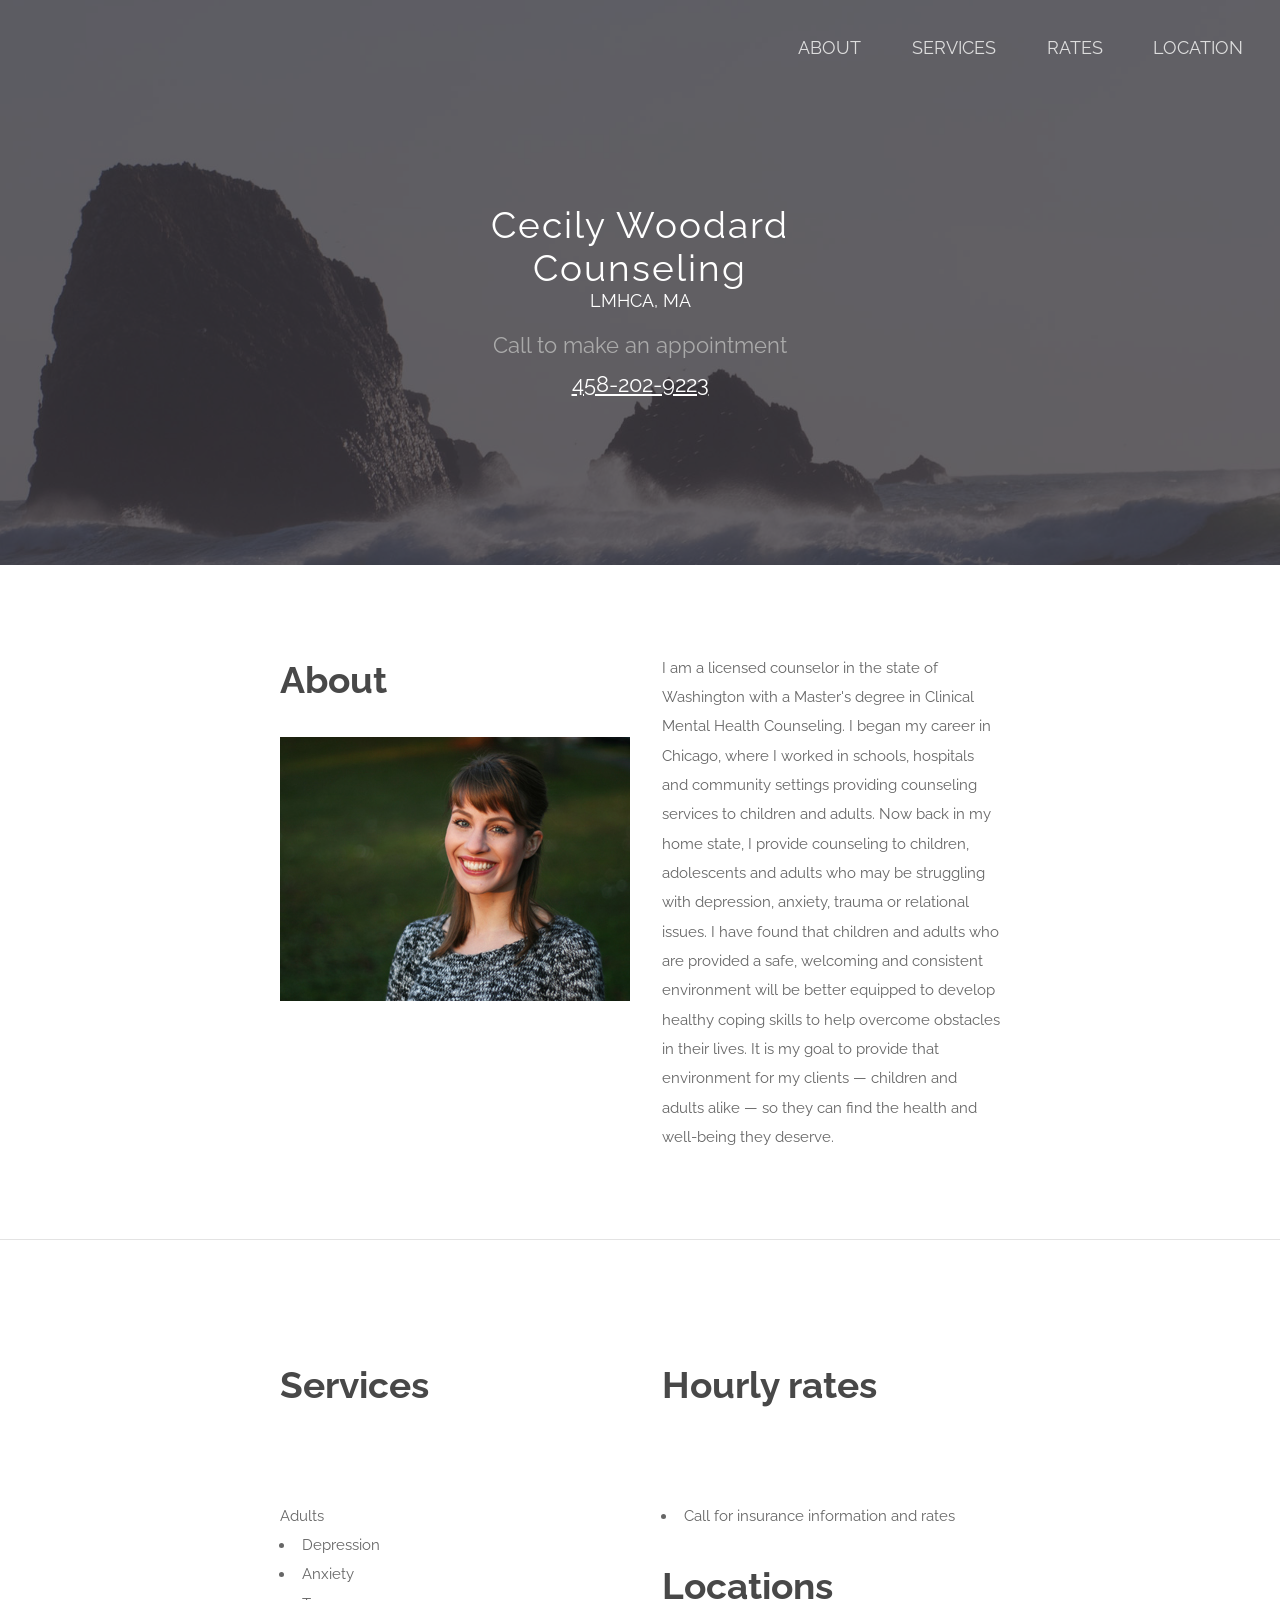
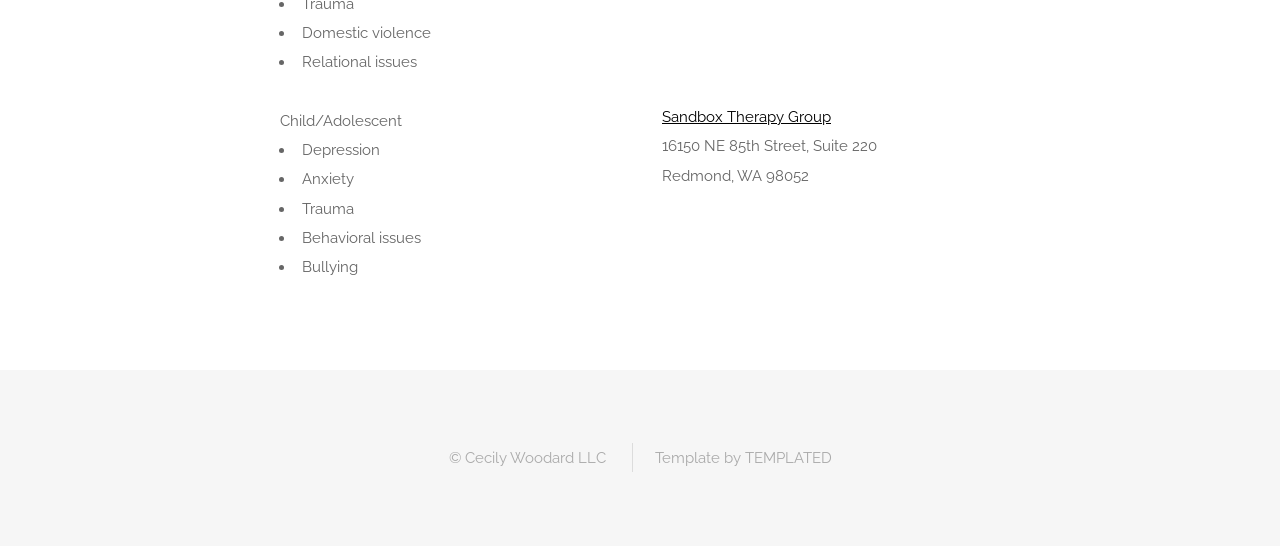
<file: index.html>
<!DOCTYPE HTML>
<!--
	Spatial by TEMPLATED
	templated.co @templatedco
	Released for free under the Creative Commons Attribution 3.0 license (templated.co/license)
-->
<html>
	<head>
		<title>Cecily Woodard Counseling</title>
		<meta name="viewport" content="width=device-width, initial-scale=1" />
		<meta http-equiv="content-type" content="text/html; charset=utf-8" />
		<meta name="description" content="" />
		<meta name="keywords" content="" />
		<!--[if lte IE 8]><script src="js/html5shiv.js"></script><![endif]-->
		<script src="js/jquery.min.js"></script>
		<script src="js/skel.min.js"></script>
		<script src="js/skel-layers.min.js"></script>
		<script src="js/init.js"></script>
		<script>
  (function(i,s,o,g,r,a,m){i['GoogleAnalyticsObject']=r;i[r]=i[r]||function(){
  (i[r].q=i[r].q||[]).push(arguments)},i[r].l=1*new Date();a=s.createElement(o),
  m=s.getElementsByTagName(o)[0];a.async=1;a.src=g;m.parentNode.insertBefore(a,m)
  })(window,document,'script','//www.google-analytics.com/analytics.js','ga');

  ga('create', 'UA-72226420-1', 'auto');
  ga('send', 'pageview');

		</script>
		<noscript>
			<link rel="stylesheet" href="css/skel.css" />
			<link rel="stylesheet" href="css/style.css" />
			<link rel="stylesheet" href="css/style-xlarge.css" />
		</noscript>
	</head>
	<body class="landing">

		<!-- Header -->
			<header id="header" class="alt">
				<nav id="nav">
					<ul>
						<li><a href="index.html#about">About</a></li>
						<li><a href="index.html#services">Services</a></li>
						<li><a href="index.html#rates">Rates</a></li>
						<li><a href="index.html#location">Location</a></li>
					</ul>
				</nav>
			</header>

		<!-- Banner -->
			<section id="banner">
				<h2>Cecily Woodard<br/> Counseling</h2>
				<p style="color:white; margin-top:-1.25em; margin-bottom:.5em; font-size:1.25em">LMHCA, MA</p>
				<p>Call to make an appointment<br> <a href="tel:14582029223">458-202-9223</a></p>
			</section>

			<!-- One -->
			<a name="about"></a>
				<section id="one" class="wrapper style1">
					<div class="container 75%">
						<div class="row 200%">
							<div class="6u 12u$(medium)">
								<header class="major">
									<h2>About</h2>
									<br>
									<img src="images/mug.jpg">
									<p></p>
								</header>
							</div>
							<div class="6u$ 12u$(medium)">
								<p>I am a licensed counselor in the state of Washington with a Master's degree in Clinical Mental Health Counseling. I began my career in Chicago, where I worked in schools, hospitals and community settings providing counseling services to children and adults. Now back in my home state, I provide counseling to children, adolescents and adults who may be struggling with depression, anxiety, trauma or relational issues. I have found that children and adults who are provided a safe, welcoming and consistent environment will be better equipped to develop healthy coping skills to help overcome obstacles in their lives. It is my goal to provide that environment for my clients — children and adults alike — so they can find the health and well-being they deserve.</p>
							</div>
						</div>
					</div>
				</section>
<hr>
			<!-- Two -->
			<a name="services"></a>
				<section id="one" class="wrapper style1">
					<div class="container 75%">
						<div class="row 200%">
							<div class="6u 12u$(medium)">
								<header class="major">
									<h2>Services</h2>
									</header>
									<div class="6u 12u$(medium)">
										<p>Adults</p>
											<ul style="text-align:left">
												<li>Depression</li>
												<li>Anxiety</li>
												<li>Trauma</li>
												<li>Domestic violence</li>
												<li>Relational issues</li>
										</div>
										<div class="6u 12u$(medium)">
											<p>Child/Adolescent</p>
												<ul style="text-align:left">
													<li>Depression</li>
													<li>Anxiety</li>
													<li>Trauma</li>
													<li>Behavioral issues</li>
													<li>Bullying</li>
											</div>



							</div>
<a name="rates"></a>
							<div class="6u$ 12u$(medium)">
								<header class="major">
									<h2>Hourly rates</h2>
								</header>
								<ul style="text-align:left">
									<li>Call for insurance information and rates</li>
								</ul>
<a name="location"></a>
									<header class="major">
										<h2>Locations</h2>
									</header>
									<p><a style="color:#000000" target="_blank" href="http://sandboxtherapy.com/">Sandbox Therapy Group</a></p>
									<p>16150 NE 85th Street, Suite 220</p>
									<p>Redmond, WA 98052</p>
<a name="location"></a>

						</div>
					</div>
				</section>


		<!-- Footer -->
			<footer id="footer">
				<div class="container">
					<ul class="copyright">
						<li>&copy; Cecily Woodard LLC</li>
						<li>Template by TEMPLATED</li>
					</ul>
				</div>
			</footer>

	</body>
</html>
</file>
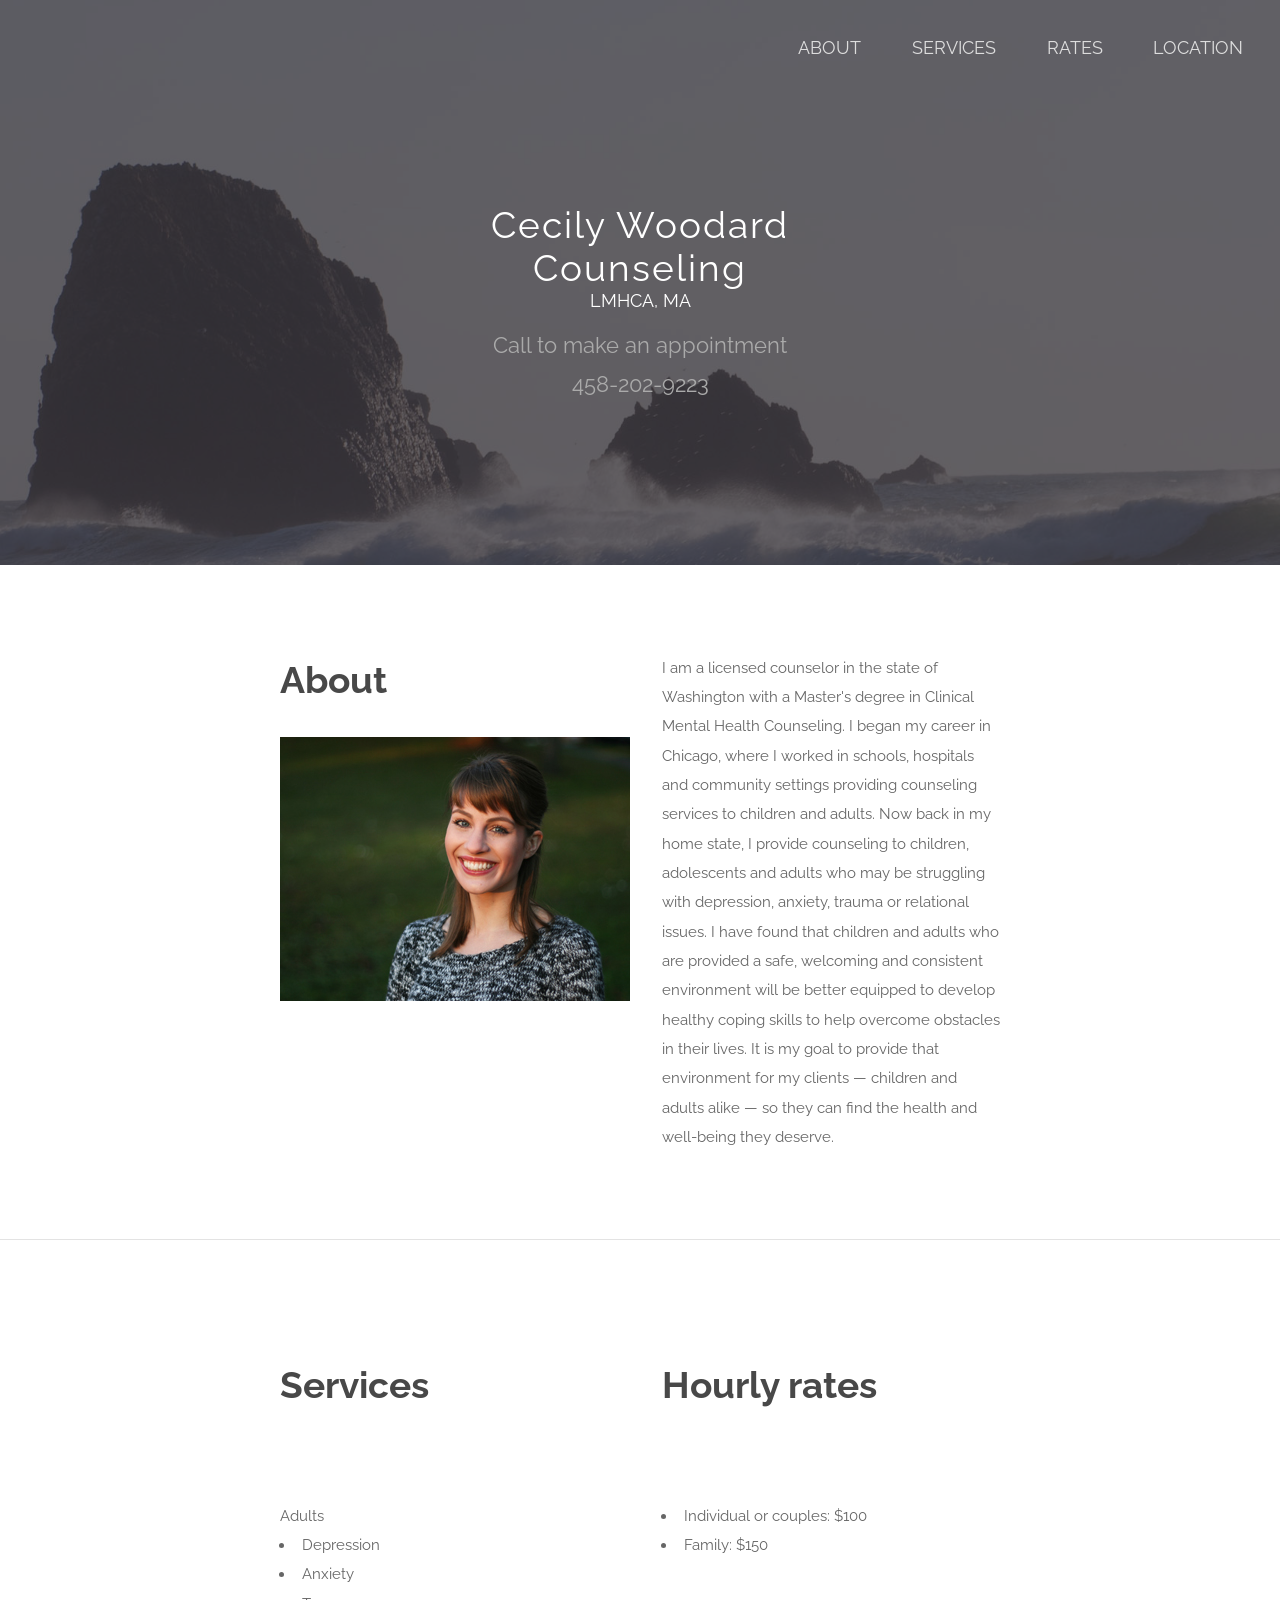
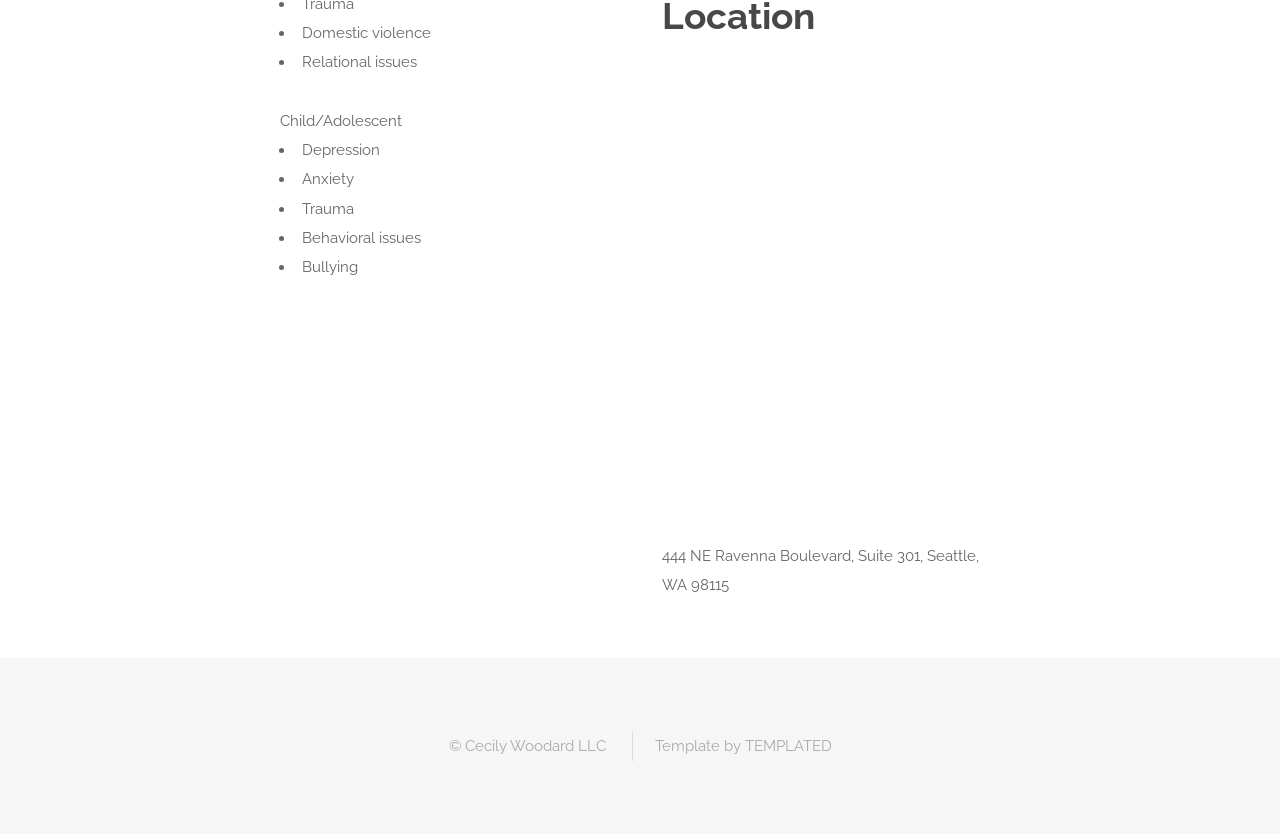
<file: templated-spatial/index.html>
<!DOCTYPE HTML>
<!--
	Spatial by TEMPLATED
	templated.co @templatedco
	Released for free under the Creative Commons Attribution 3.0 license (templated.co/license)
-->
<html>
	<head>
		<title>Cecily Woodard Counseling</title>
		<meta name="viewport" content="width=device-width, initial-scale=1" />
		<meta http-equiv="content-type" content="text/html; charset=utf-8" />
		<meta name="description" content="" />
		<meta name="keywords" content="" />
		<!--[if lte IE 8]><script src="js/html5shiv.js"></script><![endif]-->
		<script src="js/jquery.min.js"></script>
		<script src="js/skel.min.js"></script>
		<script src="js/skel-layers.min.js"></script>
		<script src="js/init.js"></script>
		<noscript>
			<link rel="stylesheet" href="css/skel.css" />
			<link rel="stylesheet" href="css/style.css" />
			<link rel="stylesheet" href="css/style-xlarge.css" />
		</noscript>
	</head>
	<body class="landing">

		<!-- Header -->
			<header id="header" class="alt">
				<nav id="nav">
					<ul>
						<li><a href="index.html#about">About</a></li>
						<li><a href="index.html#services">Services</a></li>
						<li><a href="index.html#rates">Rates</a></li>
						<li><a href="index.html#location">Location</a></li>
					</ul>
				</nav>
			</header>

		<!-- Banner -->
			<section id="banner">
				<h2>Cecily Woodard<br/> Counseling</h2>
				<p style="color:white; margin-top:-1.25em; margin-bottom:.5em; font-size:1.25em">LMHCA, MA</p>
				<p>Call to make an appointment<br> 458-202-9223</p>
			</section>

			<!-- One -->
			<a name="about"></a>
				<section id="one" class="wrapper style1">
					<div class="container 75%">
						<div class="row 200%">
							<div class="6u 12u$(medium)">
								<header class="major">
									<h2>About</h2>
									<br>
									<img src="images/mug.jpg">
									<p></p>
								</header>
							</div>
							<div class="6u$ 12u$(medium)">
								<p>I am a licensed counselor in the state of Washington with a Master's degree in Clinical Mental Health Counseling. I began my career in Chicago, where I worked in schools, hospitals and community settings providing counseling services to children and adults. Now back in my home state, I provide counseling to children, adolescents and adults who may be struggling with depression, anxiety, trauma or relational issues. I have found that children and adults who are provided a safe, welcoming and consistent environment will be better equipped to develop healthy coping skills to help overcome obstacles in their lives. It is my goal to provide that environment for my clients — children and adults alike — so they can find the health and well-being they deserve.</p>
							</div>
						</div>
					</div>
				</section>
<hr>
			<!-- Two -->
			<a name="services"></a>
				<section id="one" class="wrapper style1">
					<div class="container 75%">
						<div class="row 200%">
							<div class="6u 12u$(medium)">
								<header class="major">
									<h2>Services</h2>
									</header>
									<div class="6u 12u$(medium)">
										<p>Adults</p>
											<ul style="text-align:left">
												<li>Depression</li>
												<li>Anxiety</li>
												<li>Trauma</li>
												<li>Domestic violence</li>
												<li>Relational issues</li>
										</div>
										<div class="6u 12u$(medium)">
											<p>Child/Adolescent</p>
												<ul style="text-align:left">
													<li>Depression</li>
													<li>Anxiety</li>
													<li>Trauma</li>
													<li>Behavioral issues</li>
													<li>Bullying</li>
											</div>



							</div>
<a name="rates"></a>
							<div class="6u$ 12u$(medium)">
								<header class="major">
									<h2>Hourly rates</h2>
								</header>
								<ul style="text-align:left">
									<li>Individual or couples: $100</li>
									<li>Family: $150</li>
								</ul>
<a name="location"></a>
									<header class="major">
										<h2>Location</h2>
									</header>
									<iframe width="300" height="400" frameborder="0" style="border:0" src="https://www.google.com/maps/embed/v1/place?q=444%20NE%20Ravenna%20Boulevard%2C%20Suite%20301%2C%20Seattle%2C%20WA%2098115&key=AIzaSyA82svQ4vN5uufbw5fM1rY37K997gWgdsQ" allowfullscreen></iframe>
									<p>444 NE Ravenna Boulevard, Suite 301, Seattle, WA 98115</p>

						</div>
					</div>
				</section>


		<!-- Footer -->
			<footer id="footer">
				<div class="container">
					<ul class="copyright">
						<li>&copy; Cecily Woodard LLC</li>
						<li>Template by TEMPLATED</li>
					</ul>
				</div>
			</footer>

	</body>
</html>
</file>
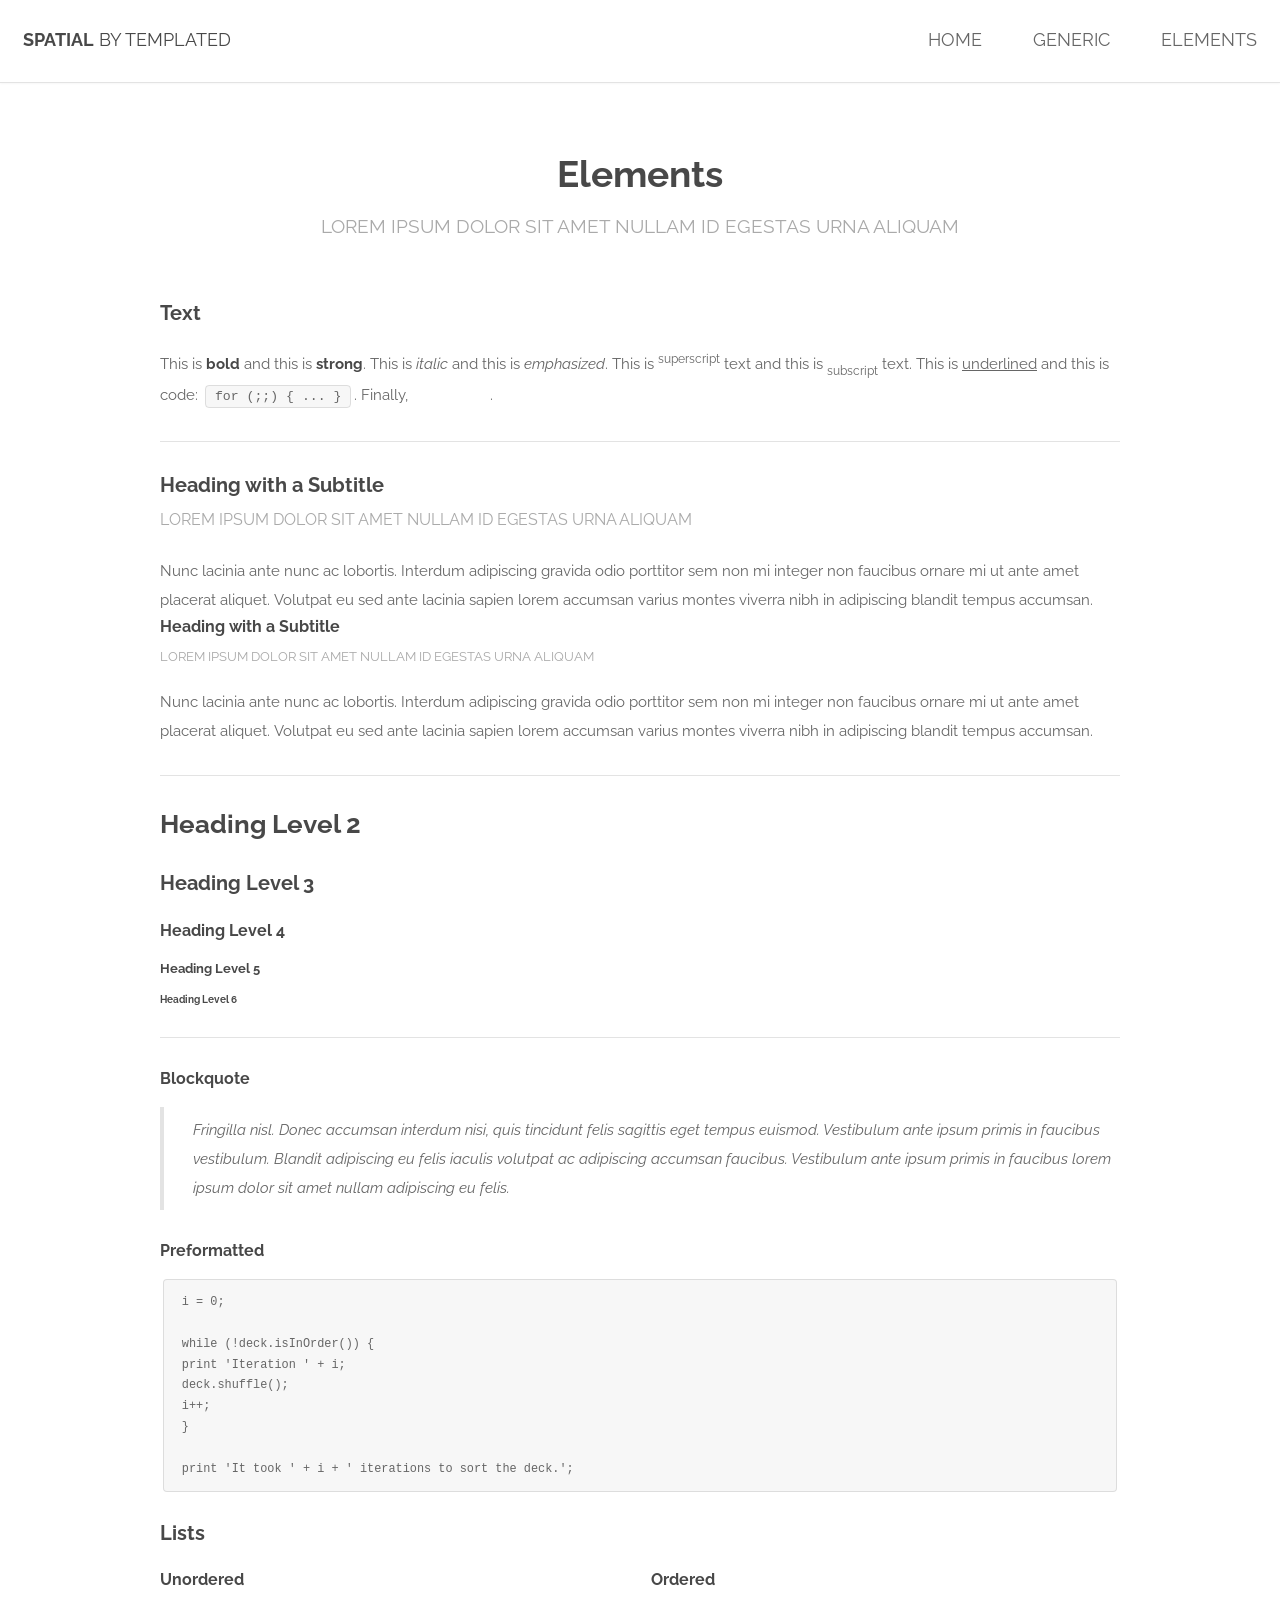
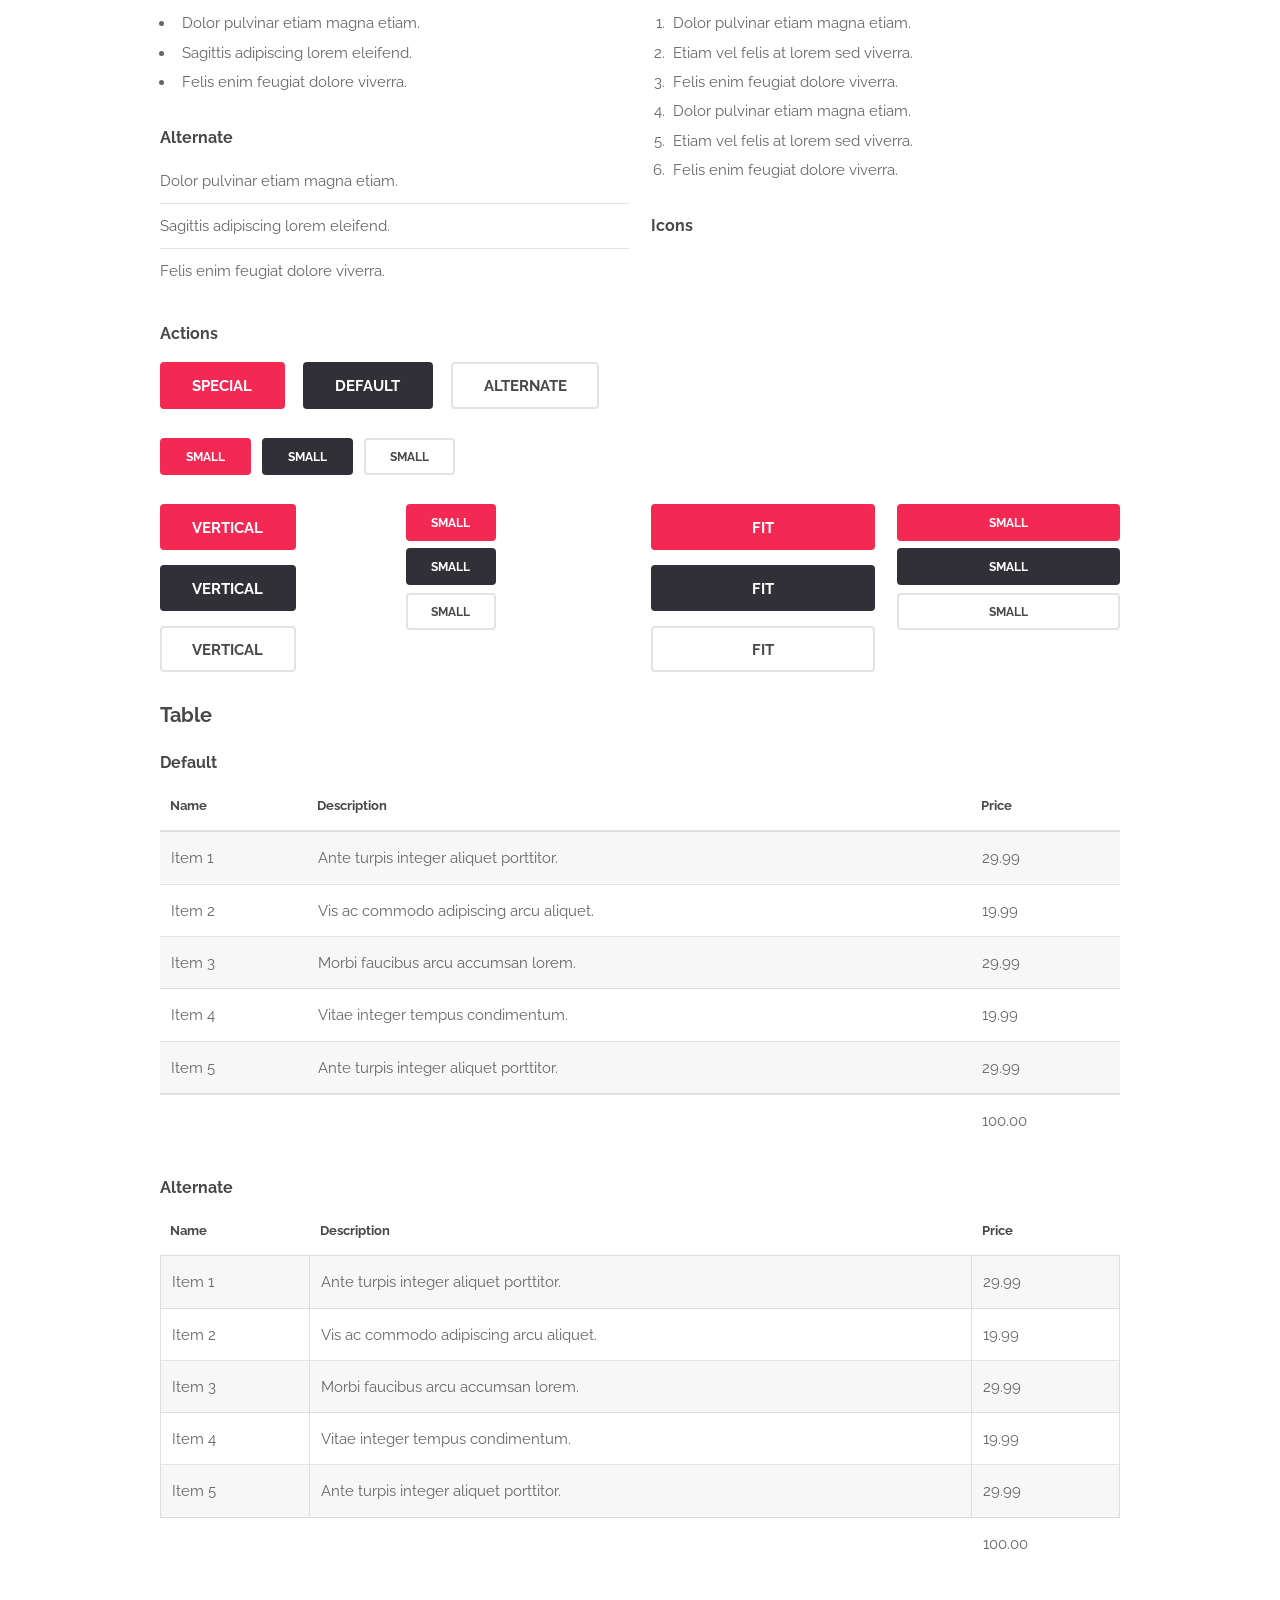
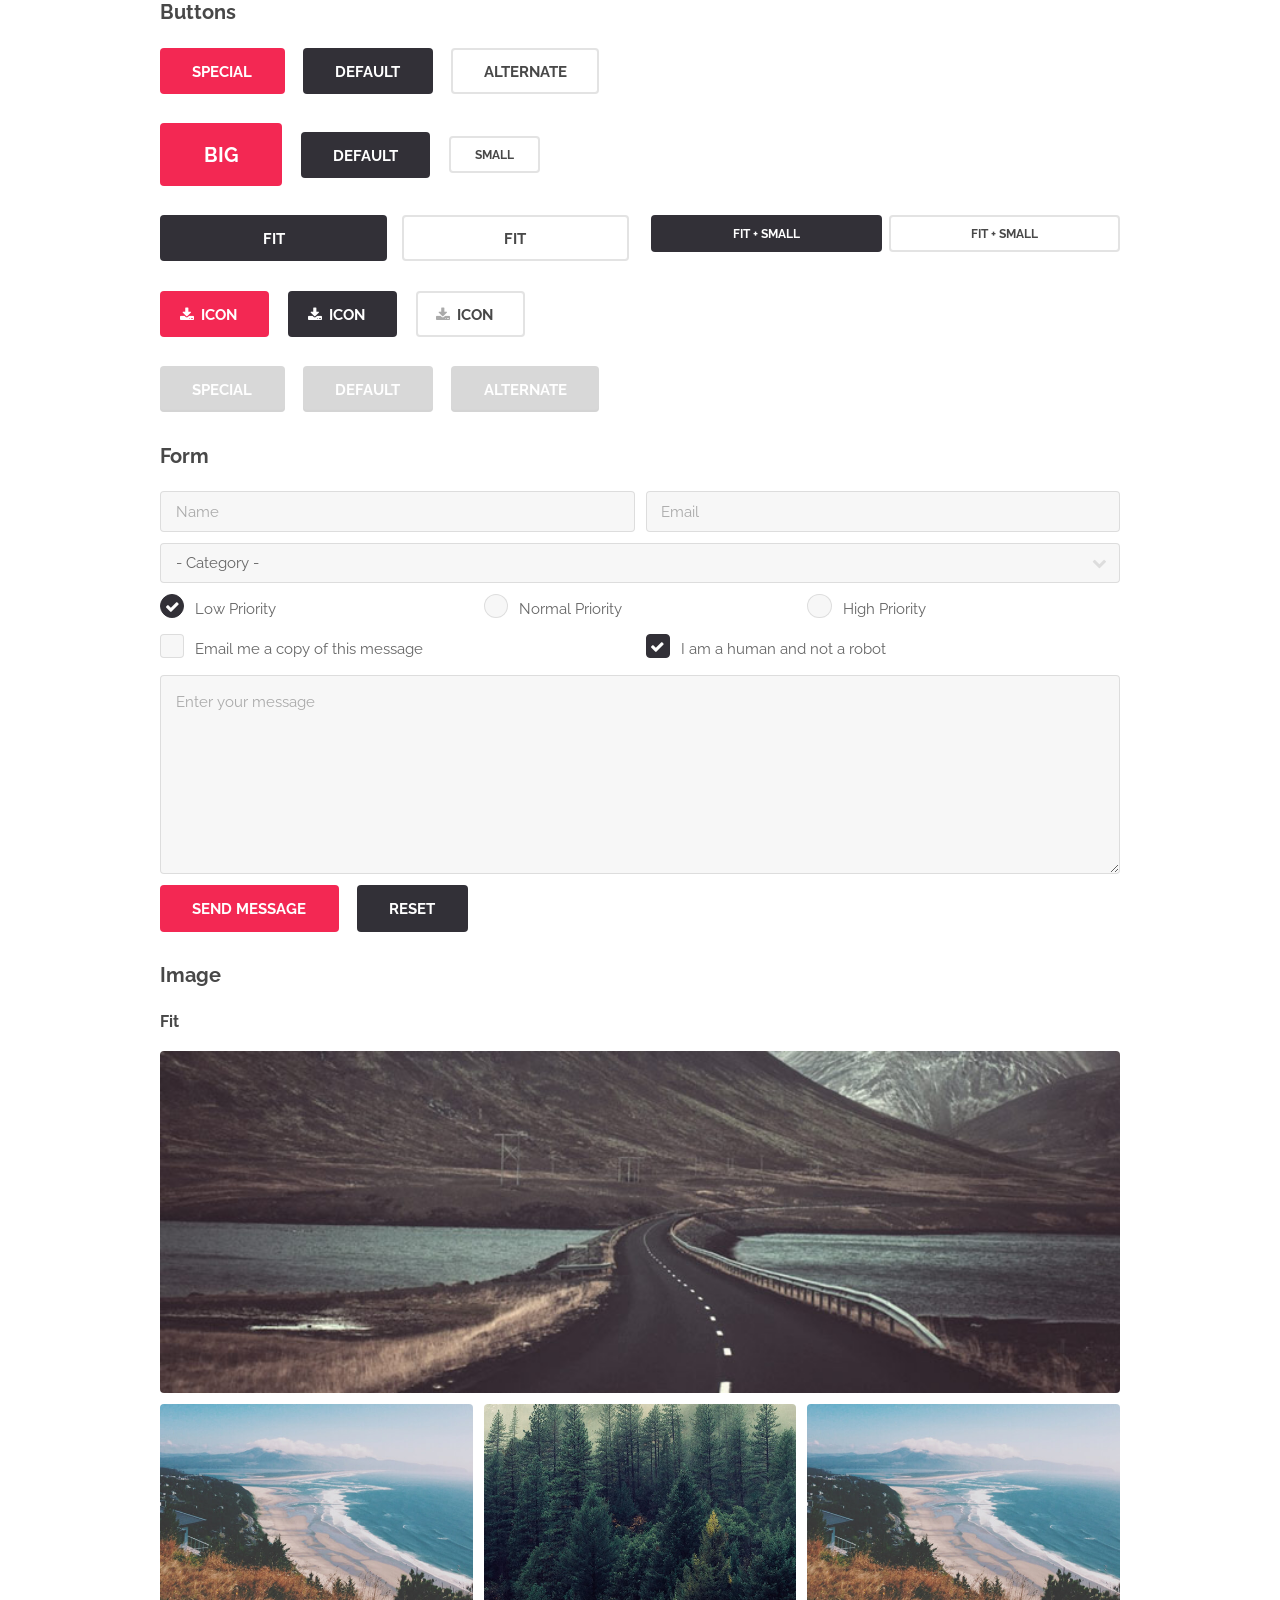
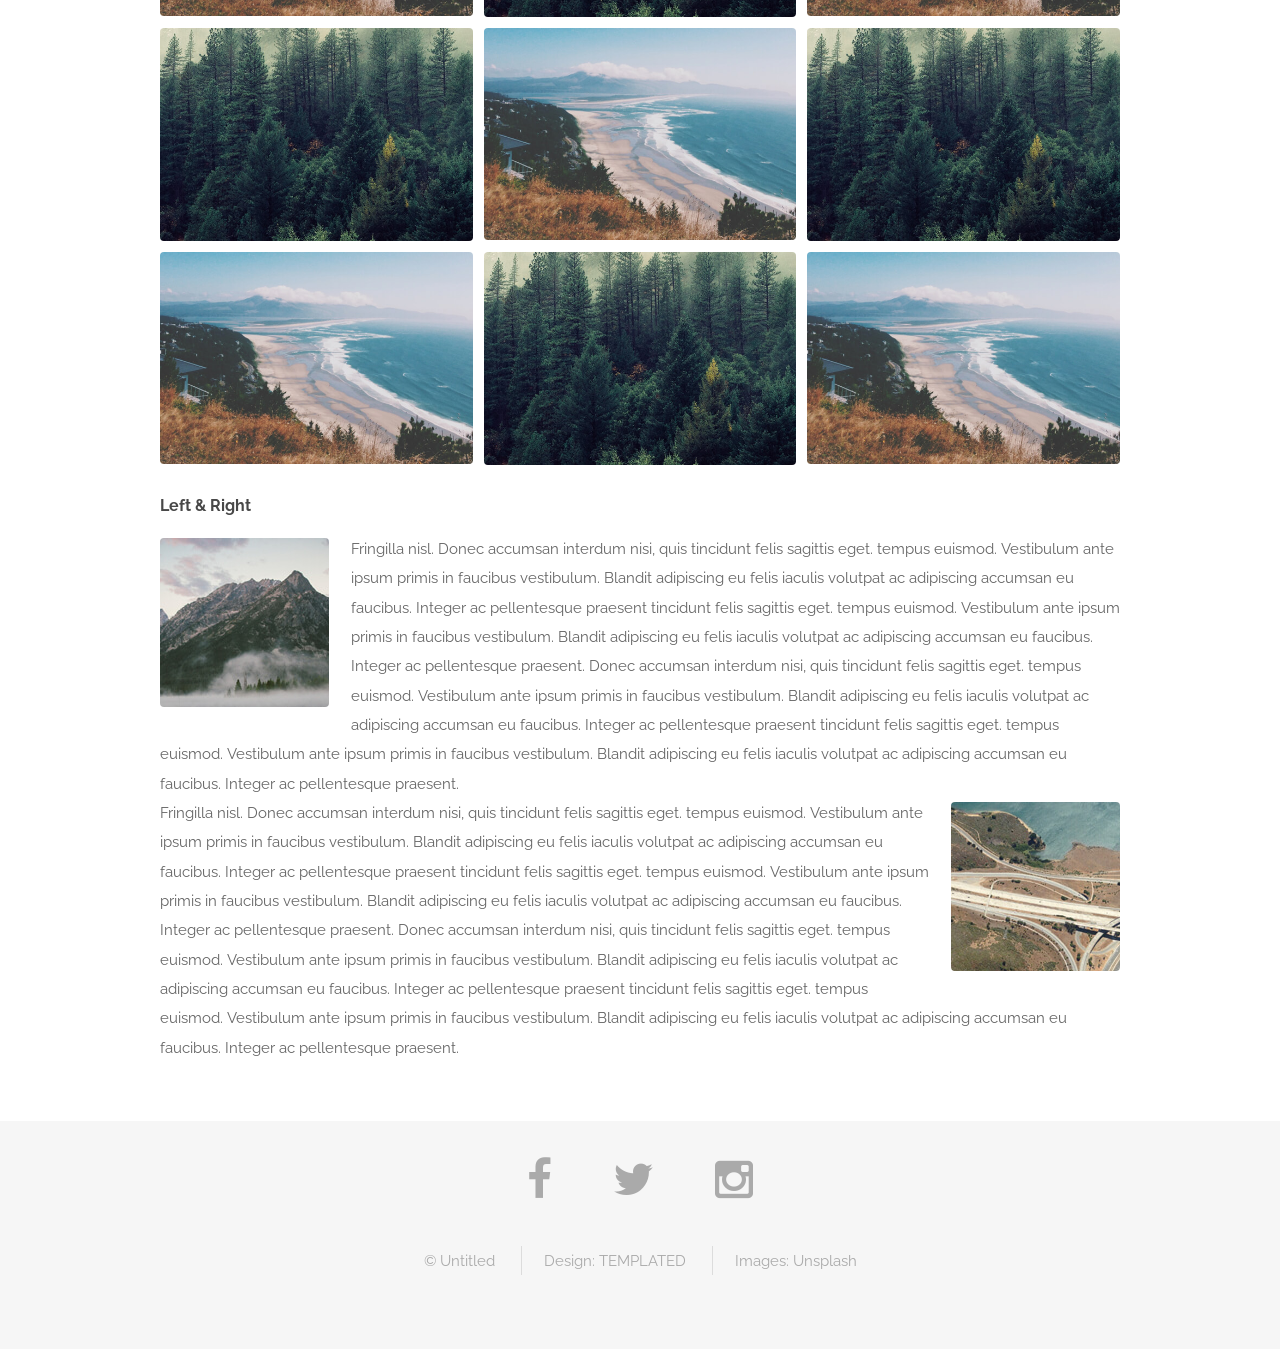
<file: elements.html>
<!DOCTYPE HTML>
<!--
	Spatial by TEMPLATED
	templated.co @templatedco
	Released for free under the Creative Commons Attribution 3.0 license (templated.co/license)
-->
<html>
	<head>
		<title>Elements - Spatial by TEMPLATED</title>
		<meta http-equiv="content-type" content="text/html; charset=utf-8" />
		<meta name="description" content="" />
		<meta name="keywords" content="" />
		<!--[if lte IE 8]><script src="js/html5shiv.js"></script><![endif]-->
		<script src="js/jquery.min.js"></script>
		<script src="js/skel.min.js"></script>
		<script src="js/skel-layers.min.js"></script>
		<script src="js/init.js"></script>
		<noscript>
			<link rel="stylesheet" href="css/skel.css" />
			<link rel="stylesheet" href="css/style.css" />
			<link rel="stylesheet" href="css/style-xlarge.css" />
		</noscript>
	</head>
	<body>

		<!-- Header -->
			<header id="header" class="skels-layers-fixed">
				<h1><strong><a href="index.html">Spatial</a></strong> by Templated</h1>
				<nav id="nav">
					<ul>
						<li><a href="index.html">Home</a></li>
						<li><a href="generic.html">Generic</a></li>
						<li><a href="elements.html">Elements</a></li>
					</ul>
				</nav>
			</header>

		<!-- Main -->
			<section id="main" class="wrapper">
				<div class="container">
					<header class="major special">
						<h2>Elements</h2>
						<p>Lorem ipsum dolor sit amet nullam id egestas urna aliquam</p>
					</header>

					<!-- Text -->
						<section>
							<h3>Text</h3>
							<p>This is <b>bold</b> and this is <strong>strong</strong>. This is <i>italic</i> and this is <em>emphasized</em>.
							This is <sup>superscript</sup> text and this is <sub>subscript</sub> text.
							This is <u>underlined</u> and this is code: <code>for (;;) { ... }</code>. Finally, <a href="#">this is a link</a>.</p>

							<hr />

							<header>
								<h3>Heading with a Subtitle</h3>
								<p>Lorem ipsum dolor sit amet nullam id egestas urna aliquam</p>
							</header>
							<p>Nunc lacinia ante nunc ac lobortis. Interdum adipiscing gravida odio porttitor sem non mi integer non faucibus ornare mi ut ante amet placerat aliquet. Volutpat eu sed ante lacinia sapien lorem accumsan varius montes viverra nibh in adipiscing blandit tempus accumsan.</p>
							<header>
								<h4>Heading with a Subtitle</h4>
								<p>Lorem ipsum dolor sit amet nullam id egestas urna aliquam</p>
							</header>
							<p>Nunc lacinia ante nunc ac lobortis. Interdum adipiscing gravida odio porttitor sem non mi integer non faucibus ornare mi ut ante amet placerat aliquet. Volutpat eu sed ante lacinia sapien lorem accumsan varius montes viverra nibh in adipiscing blandit tempus accumsan.</p>

							<hr />

							<h2>Heading Level 2</h2>
							<h3>Heading Level 3</h3>
							<h4>Heading Level 4</h4>
							<h5>Heading Level 5</h5>
							<h6>Heading Level 6</h6>

							<hr />

							<h4>Blockquote</h4>
							<blockquote>Fringilla nisl. Donec accumsan interdum nisi, quis tincidunt felis sagittis eget tempus euismod. Vestibulum ante ipsum primis in faucibus vestibulum. Blandit adipiscing eu felis iaculis volutpat ac adipiscing accumsan faucibus. Vestibulum ante ipsum primis in faucibus lorem ipsum dolor sit amet nullam adipiscing eu felis.</blockquote>

							<h4>Preformatted</h4>
							<pre><code>i = 0;

while (!deck.isInOrder()) {
print 'Iteration ' + i;
deck.shuffle();
i++;
}

print 'It took ' + i + ' iterations to sort the deck.';</code></pre>
						</section>

					<!-- Lists -->
						<section>
							<h3>Lists</h3>
							<div class="row">
								<div class="6u 12u$(xsmall)">

									<h4>Unordered</h4>
									<ul>
										<li>Dolor pulvinar etiam magna etiam.</li>
										<li>Sagittis adipiscing lorem eleifend.</li>
										<li>Felis enim feugiat dolore viverra.</li>
									</ul>

									<h4>Alternate</h4>
									<ul class="alt">
										<li>Dolor pulvinar etiam magna etiam.</li>
										<li>Sagittis adipiscing lorem eleifend.</li>
										<li>Felis enim feugiat dolore viverra.</li>
									</ul>

								</div>
								<div class="6u$ 12u$(xsmall)">

									<h4>Ordered</h4>
									<ol>
										<li>Dolor pulvinar etiam magna etiam.</li>
										<li>Etiam vel felis at lorem sed viverra.</li>
										<li>Felis enim feugiat dolore viverra.</li>
										<li>Dolor pulvinar etiam magna etiam.</li>
										<li>Etiam vel felis at lorem sed viverra.</li>
										<li>Felis enim feugiat dolore viverra.</li>
									</ol>

									<h4>Icons</h4>
									<ul class="icons">
										<li><a href="#" class="icon fa-twitter"><span class="label">Twitter</span></a></li>
										<li><a href="#" class="icon fa-facebook"><span class="label">Facebook</span></a></li>
										<li><a href="#" class="icon fa-instagram"><span class="label">Instagram</span></a></li>
										<li><a href="#" class="icon fa-github"><span class="label">Github</span></a></li>
										<li><a href="#" class="icon fa-dribbble"><span class="label">Dribbble</span></a></li>
										<li><a href="#" class="icon fa-tumblr"><span class="label">Tumblr</span></a></li>
									</ul>

								</div>
							</div>

							<h4>Actions</h4>
							<ul class="actions">
								<li><a href="#" class="button special">Special</a></li>
								<li><a href="#" class="button">Default</a></li>
								<li><a href="#" class="button alt">Alternate</a></li>
							</ul>
							<ul class="actions small">
								<li><a href="#" class="button special small">Small</a></li>
								<li><a href="#" class="button small">Small</a></li>
								<li><a href="#" class="button alt small">Small</a></li>
							</ul>
							<div class="row">
								<div class="3u 6u(small) 12u$(xsmall)">
									<ul class="actions vertical">
										<li><a href="#" class="button special">Vertical</a></li>
										<li><a href="#" class="button">Vertical</a></li>
										<li><a href="#" class="button alt">Vertical</a></li>
									</ul>
								</div>
								<div class="3u 6u$(small) 12u$(xsmall)">
									<ul class="actions vertical small">
										<li><a href="#" class="button special small">Small</a></li>
										<li><a href="#" class="button small">Small</a></li>
										<li><a href="#" class="button alt small">Small</a></li>
									</ul>
								</div>
								<div class="3u 6u(small) 12u$(xsmall)">
									<ul class="actions vertical">
										<li><a href="#" class="button special fit">Fit</a></li>
										<li><a href="#" class="button fit">Fit</a></li>
										<li><a href="#" class="button alt fit">Fit</a></li>
									</ul>
								</div>
								<div class="3u$ 6u$(small) 12u$(xsmall)">
									<ul class="actions vertical small">
										<li><a href="#" class="button special small fit">Small</a></li>
										<li><a href="#" class="button small fit">Small</a></li>
										<li><a href="#" class="button alt small fit">Small</a></li>
									</ul>
								</div>
							</div>
						</section>

					<!-- Table -->
						<section>
							<h3>Table</h3>
							<h4>Default</h4>
							<div class="table-wrapper">
								<table>
									<thead>
										<tr>
											<th>Name</th>
											<th>Description</th>
											<th>Price</th>
										</tr>
									</thead>
									<tbody>
										<tr>
											<td>Item 1</td>
											<td>Ante turpis integer aliquet porttitor.</td>
											<td>29.99</td>
										</tr>
										<tr>
											<td>Item 2</td>
											<td>Vis ac commodo adipiscing arcu aliquet.</td>
											<td>19.99</td>
										</tr>
										<tr>
											<td>Item 3</td>
											<td> Morbi faucibus arcu accumsan lorem.</td>
											<td>29.99</td>
										</tr>
										<tr>
											<td>Item 4</td>
											<td>Vitae integer tempus condimentum.</td>
											<td>19.99</td>
										</tr>
										<tr>
											<td>Item 5</td>
											<td>Ante turpis integer aliquet porttitor.</td>
											<td>29.99</td>
										</tr>
									</tbody>
									<tfoot>
										<tr>
											<td colspan="2"></td>
											<td>100.00</td>
										</tr>
									</tfoot>
								</table>
							</div>
							<h4>Alternate</h4>
							<div class="table-wrapper">
								<table class="alt">
									<thead>
										<tr>
											<th>Name</th>
											<th>Description</th>
											<th>Price</th>
										</tr>
									</thead>
									<tbody>
										<tr>
											<td>Item 1</td>
											<td>Ante turpis integer aliquet porttitor.</td>
											<td>29.99</td>
										</tr>
										<tr>
											<td>Item 2</td>
											<td>Vis ac commodo adipiscing arcu aliquet.</td>
											<td>19.99</td>
										</tr>
										<tr>
											<td>Item 3</td>
											<td> Morbi faucibus arcu accumsan lorem.</td>
											<td>29.99</td>
										</tr>
										<tr>
											<td>Item 4</td>
											<td>Vitae integer tempus condimentum.</td>
											<td>19.99</td>
										</tr>
										<tr>
											<td>Item 5</td>
											<td>Ante turpis integer aliquet porttitor.</td>
											<td>29.99</td>
										</tr>
									</tbody>
									<tfoot>
										<tr>
											<td colspan="2"></td>
											<td>100.00</td>
										</tr>
									</tfoot>
								</table>
							</div>
						</section>

					<!-- Buttons -->
						<section>
							<h3>Buttons</h3>
							<ul class="actions">
								<li><a href="#" class="button special">Special</a></li>
								<li><a href="#" class="button">Default</a></li>
								<li><a href="#" class="button alt">Alternate</a></li>
							</ul>
							<ul class="actions">
								<li><a href="#" class="button special big">Big</a></li>
								<li><a href="#" class="button">Default</a></li>
								<li><a href="#" class="button alt small">Small</a></li>
							</ul>
							<div class="row">
								<div class="6u 12u$(xsmall)">
									<ul class="actions fit">
										<li><a href="#" class="button fit">Fit</a></li>
										<li><a href="#" class="button alt fit">Fit</a></li>
									</ul>
								</div>
								<div class="6u$ 12u$(xsmall)">
									<ul class="actions fit small">
										<li><a href="#" class="button fit small">Fit + Small</a></li>
										<li><a href="#" class="button alt fit small">Fit + Small</a></li>
									</ul>
								</div>
							</div>
							<ul class="actions">
								<li><a href="#" class="button special icon fa-download">Icon</a></li>
								<li><a href="#" class="button icon fa-download">Icon</a></li>
								<li><a href="#" class="button alt icon fa-download">Icon</a></li>
							</ul>
							<ul class="actions">
								<li><span class="button special disabled">Special</span></li>
								<li><span class="button disabled">Default</span></li>
								<li><span class="button alt disabled">Alternate</span></li>
							</ul>
						</section>

					<!-- Form -->
						<section>
							<h3>Form</h3>
							<form method="post" action="#">
								<div class="row uniform 50%">
									<div class="6u 12u$(xsmall)">
										<input type="text" name="name" id="name" value="" placeholder="Name" />
									</div>
									<div class="6u$ 12u$(xsmall)">
										<input type="email" name="email" id="email" value="" placeholder="Email" />
									</div>
									<div class="12u$">
										<div class="select-wrapper">
											<select name="category" id="category">
												<option value="">- Category -</option>
												<option value="1">Manufacturing</option>
												<option value="1">Shipping</option>
												<option value="1">Administration</option>
												<option value="1">Human Resources</option>
											</select>
										</div>
									</div>
									<div class="4u 12u$(xsmall)">
										<input type="radio" id="priority-low" name="priority" checked>
										<label for="priority-low">Low Priority</label>
									</div>
									<div class="4u 12u$(xsmall)">
										<input type="radio" id="priority-normal" name="priority">
										<label for="priority-normal">Normal Priority</label>
									</div>
									<div class="4u$ 12u$(xsmall)">
										<input type="radio" id="priority-high" name="priority">
										<label for="priority-high">High Priority</label>
									</div>
									<div class="6u 12u$(small)">
										<input type="checkbox" id="copy" name="copy">
										<label for="copy">Email me a copy of this message</label>
									</div>
									<div class="6u$ 12u$(small)">
										<input type="checkbox" id="human" name="human" checked>
										<label for="human">I am a human and not a robot</label>
									</div>
									<div class="12u$">
										<textarea name="message" id="message" placeholder="Enter your message" rows="6"></textarea>
									</div>
									<div class="12u$">
										<ul class="actions">
											<li><input type="submit" value="Send Message" class="special" /></li>
											<li><input type="reset" value="Reset" /></li>
										</ul>
									</div>
								</div>
							</form>
						</section>

					<!-- Image -->
						<section>
							<h3>Image</h3>
							<h4>Fit</h4>
							<div class="box alt">
								<div class="row 50% uniform">
									<div class="12u$"><span class="image fit"><img src="images/pic01.jpg" alt="" /></span></div>
									<div class="4u"><span class="image fit"><img src="images/pic02.jpg" alt="" /></span></div>
									<div class="4u"><span class="image fit"><img src="images/pic03.jpg" alt="" /></span></div>
									<div class="4u$"><span class="image fit"><img src="images/pic02.jpg" alt="" /></span></div>
									<div class="4u"><span class="image fit"><img src="images/pic03.jpg" alt="" /></span></div>
									<div class="4u"><span class="image fit"><img src="images/pic02.jpg" alt="" /></span></div>
									<div class="4u$"><span class="image fit"><img src="images/pic03.jpg" alt="" /></span></div>
									<div class="4u"><span class="image fit"><img src="images/pic02.jpg" alt="" /></span></div>
									<div class="4u"><span class="image fit"><img src="images/pic03.jpg" alt="" /></span></div>
									<div class="4u$"><span class="image fit"><img src="images/pic02.jpg" alt="" /></span></div>
								</div>
							</div>

							<h4>Left &amp; Right</h4>
							<p><span class="image left"><img src="images/pic04.jpg" alt="" /></span>Fringilla nisl. Donec accumsan interdum nisi, quis tincidunt felis sagittis eget. tempus euismod. Vestibulum ante ipsum primis in faucibus vestibulum. Blandit adipiscing eu felis iaculis volutpat ac adipiscing accumsan eu faucibus. Integer ac pellentesque praesent tincidunt felis sagittis eget. tempus euismod. Vestibulum ante ipsum primis in faucibus vestibulum. Blandit adipiscing eu felis iaculis volutpat ac adipiscing accumsan eu faucibus. Integer ac pellentesque praesent. Donec accumsan interdum nisi, quis tincidunt felis sagittis eget. tempus euismod. Vestibulum ante ipsum primis in faucibus vestibulum. Blandit adipiscing eu felis iaculis volutpat ac adipiscing accumsan eu faucibus. Integer ac pellentesque praesent tincidunt felis sagittis eget. tempus euismod. Vestibulum ante ipsum primis in faucibus vestibulum. Blandit adipiscing eu felis iaculis volutpat ac adipiscing accumsan eu faucibus. Integer ac pellentesque praesent.</p>
							<p><span class="image right"><img src="images/pic05.jpg" alt="" /></span>Fringilla nisl. Donec accumsan interdum nisi, quis tincidunt felis sagittis eget. tempus euismod. Vestibulum ante ipsum primis in faucibus vestibulum. Blandit adipiscing eu felis iaculis volutpat ac adipiscing accumsan eu faucibus. Integer ac pellentesque praesent tincidunt felis sagittis eget. tempus euismod. Vestibulum ante ipsum primis in faucibus vestibulum. Blandit adipiscing eu felis iaculis volutpat ac adipiscing accumsan eu faucibus. Integer ac pellentesque praesent. Donec accumsan interdum nisi, quis tincidunt felis sagittis eget. tempus euismod. Vestibulum ante ipsum primis in faucibus vestibulum. Blandit adipiscing eu felis iaculis volutpat ac adipiscing accumsan eu faucibus. Integer ac pellentesque praesent tincidunt felis sagittis eget. tempus euismod. Vestibulum ante ipsum primis in faucibus vestibulum. Blandit adipiscing eu felis iaculis volutpat ac adipiscing accumsan eu faucibus. Integer ac pellentesque praesent.</p>
						</section>

				</div>
			</section>

		<!-- Footer -->
			<footer id="footer">
				<div class="container">
					<ul class="icons">
						<li><a href="#" class="icon fa-facebook"></a></li>
						<li><a href="#" class="icon fa-twitter"></a></li>
						<li><a href="#" class="icon fa-instagram"></a></li>
					</ul>
					<ul class="copyright">
						<li>&copy; Untitled</li>
						<li>Design: <a href="http://templated.co">TEMPLATED</a></li>
						<li>Images: <a href="http://unsplash.com">Unsplash</a></li>
					</ul>
				</div>
			</footer>

	</body>
</html>
</file>
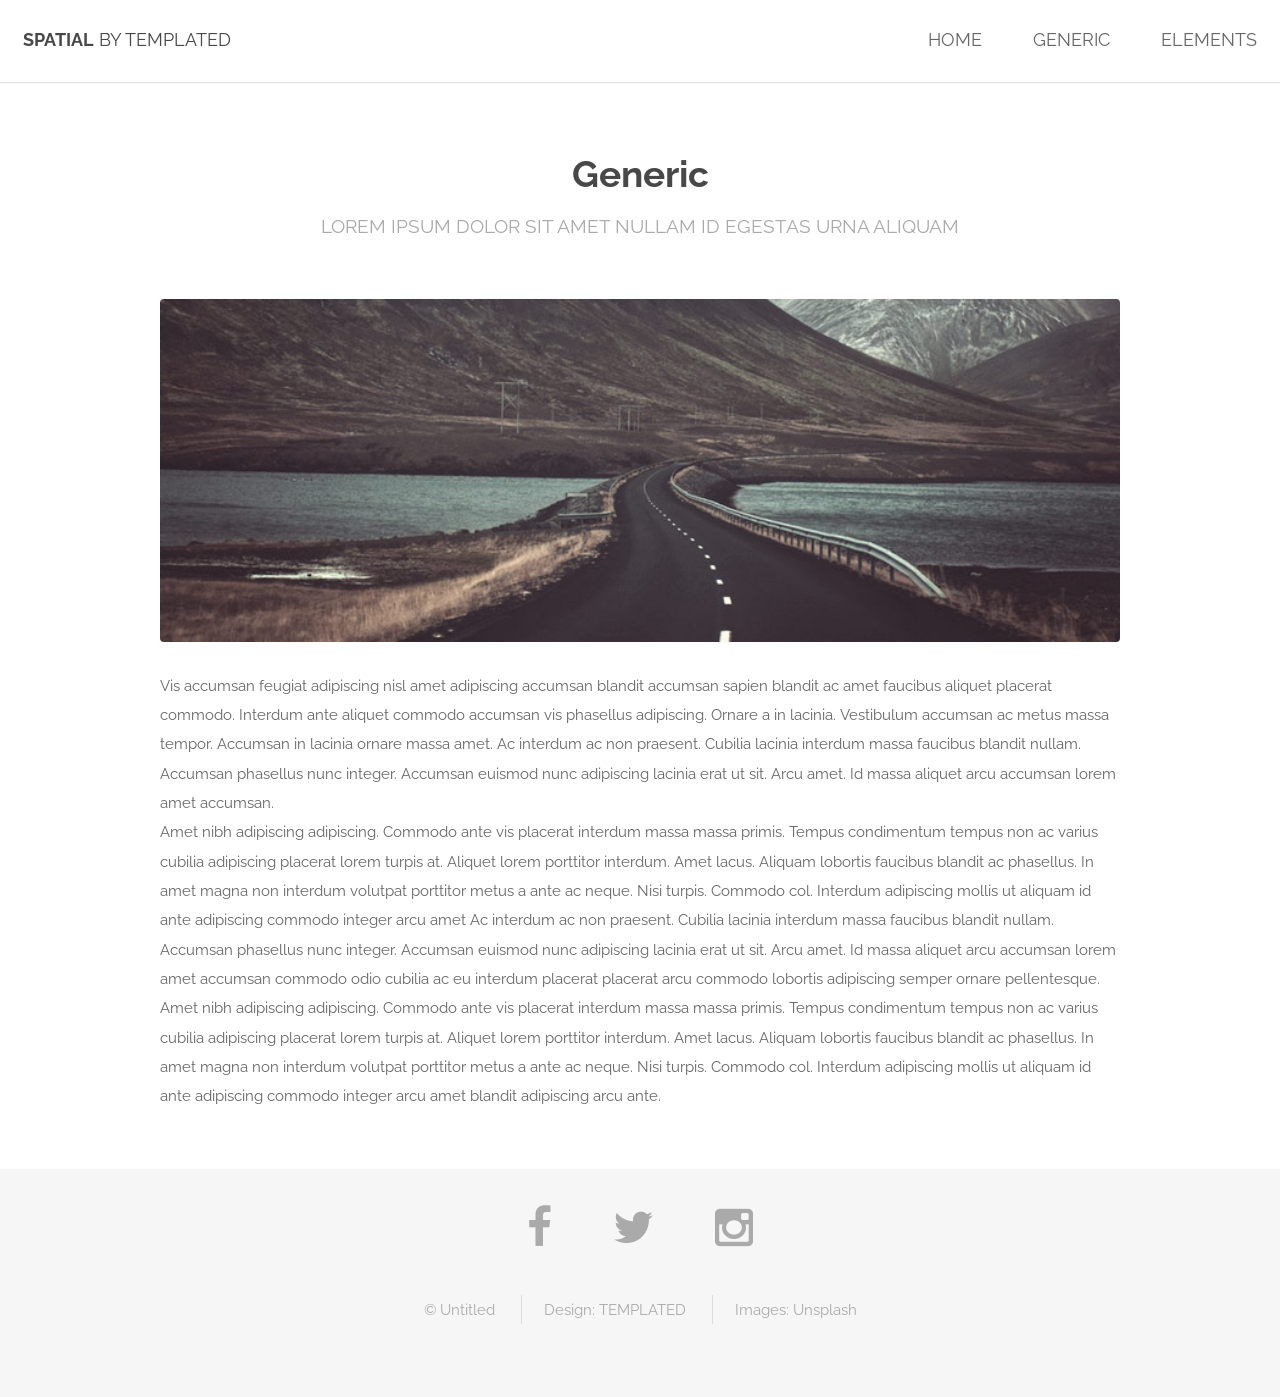
<file: generic.html>
<!DOCTYPE HTML>
<!--
	Spatial by TEMPLATED
	templated.co @templatedco
	Released for free under the Creative Commons Attribution 3.0 license (templated.co/license)
-->
<html>
	<head>
		<title>Generic - Spatial by TEMPLATED</title>
		<meta http-equiv="content-type" content="text/html; charset=utf-8" />
		<meta name="description" content="" />
		<meta name="keywords" content="" />
		<!--[if lte IE 8]><script src="js/html5shiv.js"></script><![endif]-->
		<script src="js/jquery.min.js"></script>
		<script src="js/skel.min.js"></script>
		<script src="js/skel-layers.min.js"></script>
		<script src="js/init.js"></script>
		<noscript>
			<link rel="stylesheet" href="css/skel.css" />
			<link rel="stylesheet" href="css/style.css" />
			<link rel="stylesheet" href="css/style-xlarge.css" />
		</noscript>
	</head>
	<body>

		<!-- Header -->
			<header id="header">
				<h1><strong><a href="index.html">Spatial</a></strong> by Templated</h1>
				<nav id="nav">
					<ul>
						<li><a href="index.html">Home</a></li>
						<li><a href="generic.html">Generic</a></li>
						<li><a href="elements.html">Elements</a></li>
					</ul>
				</nav>
			</header>

		<!-- Main -->
			<section id="main" class="wrapper">
				<div class="container">

					<header class="major special">
						<h2>Generic</h2>
						<p>Lorem ipsum dolor sit amet nullam id egestas urna aliquam</p>
					</header>

					<a href="#" class="image fit"><img src="images/pic01.jpg" alt="" /></a>
					<p>Vis accumsan feugiat adipiscing nisl amet adipiscing accumsan blandit accumsan sapien blandit ac amet faucibus aliquet placerat commodo. Interdum ante aliquet commodo accumsan vis phasellus adipiscing. Ornare a in lacinia. Vestibulum accumsan ac metus massa tempor. Accumsan in lacinia ornare massa amet. Ac interdum ac non praesent. Cubilia lacinia interdum massa faucibus blandit nullam. Accumsan phasellus nunc integer. Accumsan euismod nunc adipiscing lacinia erat ut sit. Arcu amet. Id massa aliquet arcu accumsan lorem amet accumsan.</p>
					<p>Amet nibh adipiscing adipiscing. Commodo ante vis placerat interdum massa massa primis. Tempus condimentum tempus non ac varius cubilia adipiscing placerat lorem turpis at. Aliquet lorem porttitor interdum. Amet lacus. Aliquam lobortis faucibus blandit ac phasellus. In amet magna non interdum volutpat porttitor metus a ante ac neque. Nisi turpis. Commodo col. Interdum adipiscing mollis ut aliquam id ante adipiscing commodo integer arcu amet Ac interdum ac non praesent. Cubilia lacinia interdum massa faucibus blandit nullam. Accumsan phasellus nunc integer. Accumsan euismod nunc adipiscing lacinia erat ut sit. Arcu amet. Id massa aliquet arcu accumsan lorem amet accumsan commodo odio cubilia ac eu interdum placerat placerat arcu commodo lobortis adipiscing semper ornare pellentesque.</p>
					<p>Amet nibh adipiscing adipiscing. Commodo ante vis placerat interdum massa massa primis. Tempus condimentum tempus non ac varius cubilia adipiscing placerat lorem turpis at. Aliquet lorem porttitor interdum. Amet lacus. Aliquam lobortis faucibus blandit ac phasellus. In amet magna non interdum volutpat porttitor metus a ante ac neque. Nisi turpis. Commodo col. Interdum adipiscing mollis ut aliquam id ante adipiscing commodo integer arcu amet blandit adipiscing arcu ante.</p>

				</div>
			</section>

		<!-- Footer -->
			<footer id="footer">
				<div class="container">
					<ul class="icons">
						<li><a href="#" class="icon fa-facebook"></a></li>
						<li><a href="#" class="icon fa-twitter"></a></li>
						<li><a href="#" class="icon fa-instagram"></a></li>
					</ul>
					<ul class="copyright">
						<li>&copy; Untitled</li>
						<li>Design: <a href="http://templated.co">TEMPLATED</a></li>
						<li>Images: <a href="http://unsplash.com">Unsplash</a></li>
					</ul>
				</div>
			</footer>

	</body>
</html>
</file>
<file: css/skel.css>
/* skel-baseline v2.0.3 | (c) n33 | getskel.com | MIT licensed */

/* Resets (http://meyerweb.com/eric/tools/css/reset/ | v2.0 | 20110126 | License: none (public domain)) */

	html,body,div,span,applet,object,iframe,h1,h2,h3,h4,h5,h6,p,blockquote,pre,a,abbr,acronym,address,big,cite,code,del,dfn,em,img,ins,kbd,q,s,samp,small,strike,strong,sub,sup,tt,var,b,u,i,center,dl,dt,dd,ol,ul,li,fieldset,form,label,legend,table,caption,tbody,tfoot,thead,tr,th,td,article,aside,canvas,details,embed,figure,figcaption,footer,header,hgroup,menu,nav,output,ruby,section,summary,time,mark,audio,video{margin:0;padding:0;border:0;font-size:100%;font:inherit;vertical-align:baseline;}article,aside,details,figcaption,figure,footer,header,hgroup,menu,nav,section{display:block;}body{line-height:1;}ol,ul{list-style:none;}blockquote,q{quotes:none;}blockquote:before,blockquote:after,q:before,q:after{content:'';content:none;}table{border-collapse:collapse;border-spacing:0;}body{-webkit-text-size-adjust:none}

/* Box Model */

	*, *:before, *:after {
		-moz-box-sizing: border-box;
		-webkit-box-sizing: border-box;
		box-sizing: border-box;
	}

/* Container */

	.container {
		margin-left: auto;
		margin-right: auto;

		/* width: (containers) */
		width: 1200px;
	}

	/* Modifiers */

		/* 125% */
			.container.\31 25\25 {
				width: 100%;

				/* max-width: (containers * 1.25) */
				max-width: 1500px;

				/* min-width: (containers) */
				min-width: 1200px;
			}

		/* 75% */
			.container.\37 5\25 {

				/* width: (containers * 0.75) */
				width: 900px;

			}

		/* 50% */
			.container.\35 0\25 {

				/* width: (containers * 0.50) */
				width: 600px;

			}

		/* 25% */
			.container.\32 5\25 {

				/* width: (containers * 0.25) */
				width: 300px;

			}

/* Grid */

	.row {
		border-bottom: solid 1px transparent;
	}

	.row > * {
		float: left;
	}

	.row:after, .row:before {
		content: '';
		display: block;
		clear: both;
		height: 0;
	}

	.row.uniform > * > :first-child {
		margin-top: 0;
	}

	.row.uniform > * > :last-child {
		margin-bottom: 0;
	}

	/* Gutters */

		/* Normal */

			.row > * {
				/* padding: (gutters.horizontal) 0 0 (gutters.vertical) */
				padding: 0 0 0 2em;
			}

			.row {
				/* margin: -(gutters.horizontal) 0 -1px -(gutters.vertical) */
				margin: 0 0 -1px -2em;
			}

			.row.uniform > * {
				/* padding: (gutters.vertical) 0 0 (gutters.vertical) */
				padding: 2em 0 0 2em;
			}

			.row.uniform {
				/* margin: -(gutters.vertical) 0 -1px -(gutters.vertical) */
				margin: -2em 0 -1px -2em;
			}

		/* 200% */

			.row.\32 00\25 > * {
				/* padding: (gutters.horizontal) 0 0 (gutters.vertical) */
				padding: 0 0 0 4em;
			}

			.row.\32 00\25 {
				/* margin: -(gutters.horizontal) 0 -1px -(gutters.vertical) */
				margin: 0 0 -1px -4em;
			}

			.row.uniform.\32 00\25 > * {
				/* padding: (gutters.vertical) 0 0 (gutters.vertical) */
				padding: 4em 0 0 4em;
			}

			.row.uniform.\32 00\25 {
				/* margin: -(gutters.vertical) 0 -1px -(gutters.vertical) */
				margin: -4em 0 -1px -4em;
			}

		/* 150% */

			.row.\31 50\25 > * {
				/* padding: (gutters.horizontal) 0 0 (gutters.vertical) */
				padding: 0 0 0 1.5em;
			}

			.row.\31 50\25 {
				/* margin: -(gutters.horizontal) 0 -1px -(gutters.vertical) */
				margin: 0 0 -1px -1.5em;
			}

			.row.uniform.\31 50\25 > * {
				/* padding: (gutters.vertical) 0 0 (gutters.vertical) */
				padding: 1.5em 0 0 1.5em;
			}

			.row.uniform.\31 50\25 {
				/* margin: -(gutters.vertical) 0 -1px -(gutters.vertical) */
				margin: -1.5em 0 -1px -1.5em;
			}

		/* 50% */

			.row.\35 0\25 > * {
				/* padding: (gutters.horizontal) 0 0 (gutters.vertical) */
				padding: 0 0 0 1em;
			}

			.row.\35 0\25 {
				/* margin: -(gutters.horizontal) 0 -1px -(gutters.vertical) */
				margin: 0 0 -1px -1em;
			}

			.row.uniform.\35 0\25 > * {
				/* padding: (gutters.vertical) 0 0 (gutters.vertical) */
				padding: 1em 0 0 1em;
			}

			.row.uniform.\35 0\25 {
				/* margin: -(gutters.vertical) 0 -1px -(gutters.vertical) */
				margin: -1em 0 -1px -1em;
			}

		/* 25% */

			.row.\32 5\25 > * {
				/* padding: (gutters.horizontal) 0 0 (gutters.vertical) */
				padding: 0 0 0 0.5em;
			}

			.row.\32 5\25 {
				/* margin: -(gutters.horizontal) 0 -1px -(gutters.vertical) */
				margin: 0 0 -1px -0.5em;
			}

			.row.uniform.\32 5\25 > * {
				/* padding: (gutters.vertical) 0 0 (gutters.vertical) */
				padding: 0.5em 0 0 0.5em;
			}

			.row.uniform.\32 5\25 {
				/* margin: -(gutters.vertical) 0 -1px -(gutters.vertical) */
				margin: -0.5em 0 -1px -0.5em;
			}

		/* 0% */

			.row.\30 \25 > * {
				padding: 0;
			}

			.row.\30 \25 {
				margin: 0 0 -1px 0;
			}

	/* Cells */

		.\31 2u, .\31 2u\24 { width: 100%; clear: none; margin-left: 0; }
		.\31 1u, .\31 1u\24 { width: 91.6666666667%; clear: none; margin-left: 0; }
		.\31 0u, .\31 0u\24 { width: 83.3333333333%; clear: none; margin-left: 0; }
		.\39 u, .\39 u\24 { width: 75%; clear: none; margin-left: 0; }
		.\38 u, .\38 u\24 { width: 66.6666666667%; clear: none; margin-left: 0; }
		.\37 u, .\37 u\24 { width: 58.3333333333%; clear: none; margin-left: 0; }
		.\36 u, .\36 u\24 { width: 50%; clear: none; margin-left: 0; }
		.\35 u, .\35 u\24 { width: 41.6666666667%; clear: none; margin-left: 0; }
		.\34 u, .\34 u\24 { width: 33.3333333333%; clear: none; margin-left: 0; }
		.\33 u, .\33 u\24 { width: 25%; clear: none; margin-left: 0; }
		.\32 u, .\32 u\24 { width: 16.6666666667%; clear: none; margin-left: 0; }
		.\31 u, .\31 u\24 { width: 8.3333333333%; clear: none; margin-left: 0; }

		.\31 2u\24 + *,
		.\31 1u\24 + *,
		.\31 0u\24 + *,
		.\39 u\24 + *,
		.\38 u\24 + *,
		.\37 u\24 + *,
		.\36 u\24 + *,
		.\35 u\24 + *,
		.\34 u\24 + *,
		.\33 u\24 + *,
		.\32 u\24 + *,
		.\31 u\24 + * {
			clear: left;
		}

		.\-11u { margin-left: 91.6666666667% }
		.\-10u { margin-left: 83.3333333333% }
		.\-9u { margin-left: 75% }
		.\-8u { margin-left: 66.6666666667% }
		.\-7u { margin-left: 58.3333333333% }
		.\-6u { margin-left: 50% }
		.\-5u { margin-left: 41.6666666667% }
		.\-4u { margin-left: 33.3333333333% }
		.\-3u { margin-left: 25% }
		.\-2u { margin-left: 16.6666666667% }
		.\-1u { margin-left: 8.3333333333% }
</file>
<file: css/style-xlarge.css>
/*
	Spatial by TEMPLATED
	templated.co @templatedco
	Released for free under the Creative Commons Attribution 3.0 license (templated.co/license)
*/

/* Basic */

	body, input, select, textarea {
		font-size: 11pt;
	}
</file>
<file: templated-spatial/css/skel.css>
/* skel-baseline v2.0.3 | (c) n33 | getskel.com | MIT licensed */

/* Resets (http://meyerweb.com/eric/tools/css/reset/ | v2.0 | 20110126 | License: none (public domain)) */

	html,body,div,span,applet,object,iframe,h1,h2,h3,h4,h5,h6,p,blockquote,pre,a,abbr,acronym,address,big,cite,code,del,dfn,em,img,ins,kbd,q,s,samp,small,strike,strong,sub,sup,tt,var,b,u,i,center,dl,dt,dd,ol,ul,li,fieldset,form,label,legend,table,caption,tbody,tfoot,thead,tr,th,td,article,aside,canvas,details,embed,figure,figcaption,footer,header,hgroup,menu,nav,output,ruby,section,summary,time,mark,audio,video{margin:0;padding:0;border:0;font-size:100%;font:inherit;vertical-align:baseline;}article,aside,details,figcaption,figure,footer,header,hgroup,menu,nav,section{display:block;}body{line-height:1;}ol,ul{list-style:none;}blockquote,q{quotes:none;}blockquote:before,blockquote:after,q:before,q:after{content:'';content:none;}table{border-collapse:collapse;border-spacing:0;}body{-webkit-text-size-adjust:none}

/* Box Model */

	*, *:before, *:after {
		-moz-box-sizing: border-box;
		-webkit-box-sizing: border-box;
		box-sizing: border-box;
	}

/* Container */

	.container {
		margin-left: auto;
		margin-right: auto;

		/* width: (containers) */
		width: 1200px;
	}

	/* Modifiers */

		/* 125% */
			.container.\31 25\25 {
				width: 100%;

				/* max-width: (containers * 1.25) */
				max-width: 1500px;

				/* min-width: (containers) */
				min-width: 1200px;
			}

		/* 75% */
			.container.\37 5\25 {

				/* width: (containers * 0.75) */
				width: 900px;

			}

		/* 50% */
			.container.\35 0\25 {

				/* width: (containers * 0.50) */
				width: 600px;

			}

		/* 25% */
			.container.\32 5\25 {

				/* width: (containers * 0.25) */
				width: 300px;

			}

/* Grid */

	.row {
		border-bottom: solid 1px transparent;
	}

	.row > * {
		float: left;
	}

	.row:after, .row:before {
		content: '';
		display: block;
		clear: both;
		height: 0;
	}

	.row.uniform > * > :first-child {
		margin-top: 0;
	}

	.row.uniform > * > :last-child {
		margin-bottom: 0;
	}

	/* Gutters */

		/* Normal */

			.row > * {
				/* padding: (gutters.horizontal) 0 0 (gutters.vertical) */
				padding: 0 0 0 2em;
			}

			.row {
				/* margin: -(gutters.horizontal) 0 -1px -(gutters.vertical) */
				margin: 0 0 -1px -2em;
			}

			.row.uniform > * {
				/* padding: (gutters.vertical) 0 0 (gutters.vertical) */
				padding: 2em 0 0 2em;
			}

			.row.uniform {
				/* margin: -(gutters.vertical) 0 -1px -(gutters.vertical) */
				margin: -2em 0 -1px -2em;
			}

		/* 200% */

			.row.\32 00\25 > * {
				/* padding: (gutters.horizontal) 0 0 (gutters.vertical) */
				padding: 0 0 0 4em;
			}

			.row.\32 00\25 {
				/* margin: -(gutters.horizontal) 0 -1px -(gutters.vertical) */
				margin: 0 0 -1px -4em;
			}

			.row.uniform.\32 00\25 > * {
				/* padding: (gutters.vertical) 0 0 (gutters.vertical) */
				padding: 4em 0 0 4em;
			}

			.row.uniform.\32 00\25 {
				/* margin: -(gutters.vertical) 0 -1px -(gutters.vertical) */
				margin: -4em 0 -1px -4em;
			}

		/* 150% */

			.row.\31 50\25 > * {
				/* padding: (gutters.horizontal) 0 0 (gutters.vertical) */
				padding: 0 0 0 1.5em;
			}

			.row.\31 50\25 {
				/* margin: -(gutters.horizontal) 0 -1px -(gutters.vertical) */
				margin: 0 0 -1px -1.5em;
			}

			.row.uniform.\31 50\25 > * {
				/* padding: (gutters.vertical) 0 0 (gutters.vertical) */
				padding: 1.5em 0 0 1.5em;
			}

			.row.uniform.\31 50\25 {
				/* margin: -(gutters.vertical) 0 -1px -(gutters.vertical) */
				margin: -1.5em 0 -1px -1.5em;
			}

		/* 50% */

			.row.\35 0\25 > * {
				/* padding: (gutters.horizontal) 0 0 (gutters.vertical) */
				padding: 0 0 0 1em;
			}

			.row.\35 0\25 {
				/* margin: -(gutters.horizontal) 0 -1px -(gutters.vertical) */
				margin: 0 0 -1px -1em;
			}

			.row.uniform.\35 0\25 > * {
				/* padding: (gutters.vertical) 0 0 (gutters.vertical) */
				padding: 1em 0 0 1em;
			}

			.row.uniform.\35 0\25 {
				/* margin: -(gutters.vertical) 0 -1px -(gutters.vertical) */
				margin: -1em 0 -1px -1em;
			}

		/* 25% */

			.row.\32 5\25 > * {
				/* padding: (gutters.horizontal) 0 0 (gutters.vertical) */
				padding: 0 0 0 0.5em;
			}

			.row.\32 5\25 {
				/* margin: -(gutters.horizontal) 0 -1px -(gutters.vertical) */
				margin: 0 0 -1px -0.5em;
			}

			.row.uniform.\32 5\25 > * {
				/* padding: (gutters.vertical) 0 0 (gutters.vertical) */
				padding: 0.5em 0 0 0.5em;
			}

			.row.uniform.\32 5\25 {
				/* margin: -(gutters.vertical) 0 -1px -(gutters.vertical) */
				margin: -0.5em 0 -1px -0.5em;
			}

		/* 0% */

			.row.\30 \25 > * {
				padding: 0;
			}

			.row.\30 \25 {
				margin: 0 0 -1px 0;
			}

	/* Cells */

		.\31 2u, .\31 2u\24 { width: 100%; clear: none; margin-left: 0; }
		.\31 1u, .\31 1u\24 { width: 91.6666666667%; clear: none; margin-left: 0; }
		.\31 0u, .\31 0u\24 { width: 83.3333333333%; clear: none; margin-left: 0; }
		.\39 u, .\39 u\24 { width: 75%; clear: none; margin-left: 0; }
		.\38 u, .\38 u\24 { width: 66.6666666667%; clear: none; margin-left: 0; }
		.\37 u, .\37 u\24 { width: 58.3333333333%; clear: none; margin-left: 0; }
		.\36 u, .\36 u\24 { width: 50%; clear: none; margin-left: 0; }
		.\35 u, .\35 u\24 { width: 41.6666666667%; clear: none; margin-left: 0; }
		.\34 u, .\34 u\24 { width: 33.3333333333%; clear: none; margin-left: 0; }
		.\33 u, .\33 u\24 { width: 25%; clear: none; margin-left: 0; }
		.\32 u, .\32 u\24 { width: 16.6666666667%; clear: none; margin-left: 0; }
		.\31 u, .\31 u\24 { width: 8.3333333333%; clear: none; margin-left: 0; }

		.\31 2u\24 + *,
		.\31 1u\24 + *,
		.\31 0u\24 + *,
		.\39 u\24 + *,
		.\38 u\24 + *,
		.\37 u\24 + *,
		.\36 u\24 + *,
		.\35 u\24 + *,
		.\34 u\24 + *,
		.\33 u\24 + *,
		.\32 u\24 + *,
		.\31 u\24 + * {
			clear: left;
		}

		.\-11u { margin-left: 91.6666666667% }
		.\-10u { margin-left: 83.3333333333% }
		.\-9u { margin-left: 75% }
		.\-8u { margin-left: 66.6666666667% }
		.\-7u { margin-left: 58.3333333333% }
		.\-6u { margin-left: 50% }
		.\-5u { margin-left: 41.6666666667% }
		.\-4u { margin-left: 33.3333333333% }
		.\-3u { margin-left: 25% }
		.\-2u { margin-left: 16.6666666667% }
		.\-1u { margin-left: 8.3333333333% }
</file>
<file: templated-spatial/css/style-xlarge.css>
/*
	Spatial by TEMPLATED
	templated.co @templatedco
	Released for free under the Creative Commons Attribution 3.0 license (templated.co/license)
*/

/* Basic */

	body, input, select, textarea {
		font-size: 11pt;
	}
</file>
<file: css/style.css>
@charset "UTF-8";
@import url(font-awesome.min.css);
@import "http://fonts.googleapis.com/css?family=Raleway:400,700";

/*
	Spatial by TEMPLATED
	templated.co @templatedco
	Released for free under the Creative Commons Attribution 3.0 license (templated.co/license)
*/

/* Basic */

	body {
		background: #fff;
	}

		body.is-loading *, body.is-loading *:before, body.is-loading *:after {
			-moz-animation: none !important;
			-webkit-animation: none !important;
			-o-animation: none !important;
			-ms-animation: none !important;
			animation: none !important;
			-moz-transition: none !important;
			-webkit-transition: none !important;
			-o-transition: none !important;
			-ms-transition: none !important;
			transition: none !important;
		}

	body, input, select, textarea {
		color: #666;
		font-family: "Raleway", Arial, Helvetica, sans-serif;
		font-size: 13pt;
		font-weight: 400;
		line-height: 2em;
	}

	a {
		color: #ffffff;
		text-decoration: underline;
	}

		a:hover {
			text-decoration: none;
		}

	strong, b {
		color: #484848;
		font-weight: 700;
	}

	em, i {
		font-style: italic;
	}

	p {
		margin: 0 0 0 0;
	}

	h1, h2, h3, h4, h5, h6 {
		color: #484848;
		font-weight: 700;
		line-height: 1em;
		margin: 0 0 1em 0;
	}

		h1 a, h2 a, h3 a, h4 a, h5 a, h6 a {
			color: inherit;
			text-decoration: none;
		}

	h2 {
		font-size: 1.75em;
		line-height: 1.5em;
	}

	h3 {
		font-size: 1.35em;
		line-height: 1.5em;
	}

	h4 {
		font-size: 1.1em;
		line-height: 1.5em;
	}

	h5 {
		font-size: 0.9em;
		line-height: 1.5em;
	}

	h6 {
		font-size: 0.7em;
		line-height: 1.5em;
	}

	sub {
		font-size: 0.8em;
		position: relative;
		top: 0.5em;
	}

	sup {
		font-size: 0.8em;
		position: relative;
		top: -0.5em;
	}

	hr {
		border: 0;
		border-bottom: solid 1px rgba(144, 144, 144, 0.25);
		margin: 2em 0;
	}

		hr.major {
			margin: 3em 0;
		}

	blockquote {
		border-left: solid 4px rgba(144, 144, 144, 0.25);
		font-style: italic;
		margin: 0 0 2em 0;
		padding: 0.5em 0 0.5em 2em;
	}

	code {
		background: rgba(144, 144, 144, 0.075);
		border-radius: 4px;
		border: solid 1px rgba(144, 144, 144, 0.25);
		font-family: "Courier New", monospace;
		font-size: 0.9em;
		margin: 0 0.25em;
		padding: 0.25em 0.65em;
	}

	pre {
		-webkit-overflow-scrolling: touch;
		font-family: "Courier New", monospace;
		font-size: 0.9em;
		margin: 0 0 2em 0;
	}

		pre code {
			display: block;
			line-height: 1.75em;
			padding: 1em 1.5em;
			overflow-x: auto;
		}

	.align-left {
		text-align: left;
	}

	.align-center {
		text-align: center;
	}

	.align-right {
		text-align: right;
	}

/* Section/Article */

	section.special, article.special, header.special {
		text-align: center;
	}

	header p {
		color: #aaa;
		position: relative;
		margin: 0 0 1.5em 0;
		text-transform: uppercase;
	}

	header h2 + p {
		font-size: 1.25em;
		margin-top: -1em;
		line-height: 1.5em;
	}

	header h3 + p {
		font-size: 1.1em;
		margin-top: -0.8em;
		line-height: 1.5em;
	}

	header h4 + p,
	header h5 + p,
	header h6 + p {
		font-size: 0.9em;
		margin-top: -0.6em;
		line-height: 1.5em;
	}

	header.major {
		margin: 0 0 0 0;
	}

		header.major h2 {
			font-size: 3em;
		}

		header.major h2, header.major h3, header.major h4, header.major h5, header.major h6 {
			display: inline-block;
			margin: 0 0 0.8em;
		}

		header.major p {
			font-size: 1.7em;
			margin-bottom: 0;
		}

/* Form */

	form {
		margin: 0 0 2em 0;
	}

	label {
		color: #484848;
		display: block;
		font-size: 0.9em;
		font-weight: 700;
		margin: 0 0 1em 0;
	}

	input[type="text"],
	input[type="password"],
	input[type="email"],
	select,
	textarea {
		-moz-appearance: none;
		-webkit-appearance: none;
		-o-appearance: none;
		-ms-appearance: none;
		appearance: none;
		background: rgba(144, 144, 144, 0.075);
		border-radius: 4px;
		border: none;
		border: solid 1px rgba(144, 144, 144, 0.25);
		color: inherit;
		display: block;
		outline: 0;
		padding: 0 1em;
		text-decoration: none;
		width: 100%;
	}

		input[type="text"]:invalid,
		input[type="password"]:invalid,
		input[type="email"]:invalid,
		select:invalid,
		textarea:invalid {
			box-shadow: none;
		}

		input[type="text"]:focus,
		input[type="password"]:focus,
		input[type="email"]:focus,
		select:focus,
		textarea:focus {
			border-color: #f32853;
			box-shadow: 0 0 0 1px #f32853;
		}

	.select-wrapper {
		text-decoration: none;
		display: block;
		position: relative;
	}

		.select-wrapper:before {
			content: "";
			-moz-osx-font-smoothing: grayscale;
			-webkit-font-smoothing: antialiased;
			font-family: FontAwesome;
			font-style: normal;
			font-weight: normal;
			text-transform: none !important;
		}

		.select-wrapper:before {
			color: rgba(144, 144, 144, 0.25);
			display: block;
			height: 2.75em;
			line-height: 2.75em;
			pointer-events: none;
			position: absolute;
			right: 0;
			text-align: center;
			top: 0;
			width: 2.75em;
		}

		.select-wrapper select::-ms-expand {
			display: none;
		}

	input[type="text"],
	input[type="password"],
	input[type="email"],
	select {
		height: 2.75em;
	}

	textarea {
		padding: 0.75em 1em;
	}

	input[type="checkbox"],
	input[type="radio"] {
		-moz-appearance: none;
		-webkit-appearance: none;
		-o-appearance: none;
		-ms-appearance: none;
		appearance: none;
		display: block;
		float: left;
		margin-right: -2em;
		opacity: 0;
		width: 1em;
		z-index: -1;
	}

		input[type="checkbox"] + label,
		input[type="radio"] + label {
			text-decoration: none;
			color: #666;
			cursor: pointer;
			display: inline-block;
			font-size: 1em;
			font-weight: 400;
			padding-left: 2.4em;
			padding-right: 0.75em;
			position: relative;
		}

			input[type="checkbox"] + label:before,
			input[type="radio"] + label:before {
				-moz-osx-font-smoothing: grayscale;
				-webkit-font-smoothing: antialiased;
				font-family: FontAwesome;
				font-style: normal;
				font-weight: normal;
				text-transform: none !important;
			}

			input[type="checkbox"] + label:before,
			input[type="radio"] + label:before {
				background: rgba(144, 144, 144, 0.075);
				border-radius: 4px;
				border: solid 1px rgba(144, 144, 144, 0.25);
				content: '';
				display: inline-block;
				height: 1.65em;
				left: 0;
				line-height: 1.58125em;
				position: absolute;
				text-align: center;
				top: 0;
				width: 1.65em;
			}

		input[type="checkbox"]:checked + label:before,
		input[type="radio"]:checked + label:before {
			background: #323037;
			border-color: #323037;
			color: #ffffff;
			content: '\f00c';
		}

		input[type="checkbox"]:focus + label:before,
		input[type="radio"]:focus + label:before {
			border-color: #f32853;
			box-shadow: 0 0 0 1px #f32853;
		}

	input[type="checkbox"] + label:before {
		border-radius: 4px;
	}

	input[type="radio"] + label:before {
		border-radius: 100%;
	}

	::-webkit-input-placeholder {
		color: #aaa !important;
		opacity: 1.0;
	}

	:-moz-placeholder {
		color: #aaa !important;
		opacity: 1.0;
	}

	::-moz-placeholder {
		color: #aaa !important;
		opacity: 1.0;
	}

	:-ms-input-placeholder {
		color: #aaa !important;
		opacity: 1.0;
	}

	.formerize-placeholder {
		color: #aaa !important;
		opacity: 1.0;
	}

/* Box */

	.box {
		border-radius: 4px;
		border: solid 1px rgba(144, 144, 144, 0.25);
		margin-bottom: 2em;
		padding: 1.5em;
	}

		.box > :last-child,
		.box > :last-child > :last-child,
		.box > :last-child > :last-child > :last-child {
			margin-bottom: 0;
		}

		.box.alt {
			border: 0;
			border-radius: 0;
			padding: 0;
		}

/* Feature */

	.feature-grid {
		position: relative;
	}

		.feature-grid:after {
			clear: both;
			content: '';
			display: block;
		}

		.feature-grid .feature {
			display: inline-block;
			float: left;
			margin-bottom: 3em;
			width: 50%;
		}

			.feature-grid .feature .content {
				width: 60%;
			}

			.feature-grid .feature .image {
				width: 30%;
			}

				.feature-grid .feature .image img {
					display: inline;
					max-width: 100%;
				}

			.feature-grid .feature:nth-child(odd) .content, .feature-grid .feature:nth-child(odd) .image {
				float: right;
				margin-right: 5%;
				text-align: right;
			}

			.feature-grid .feature:nth-child(even) .content, .feature-grid .feature:nth-child(even) .image {
				float: left;
				margin-left: 5%;
				text-align: left;
			}

/* Icon */

	.icon {
		text-decoration: none;
		border-bottom: none;
		position: relative;
	}

		.icon:before {
			-moz-osx-font-smoothing: grayscale;
			-webkit-font-smoothing: antialiased;
			font-family: FontAwesome;
			font-style: normal;
			font-weight: normal;
			text-transform: none !important;
		}

		.icon > .label {
			display: none;
		}

/* Image */

	.image {
		border-radius: 4px;
		border: 0;
		display: inline-block;
		position: relative;
	}

		.image img {
			border-radius: 4px;
			display: block;
		}

		.image.left {
			float: left;
			padding: 0 1.5em 1em 0;
			top: 0.25em;
		}

		.image.right {
			float: right;
			padding: 0 0 1em 1.5em;
			top: 0.25em;
		}

		.image.left, .image.right {
			max-width: 40%;
		}

			.image.left img, .image.right img {
				width: 100%;
			}

		.image.fit {
			display: block;
			margin: 0 0 2em 0;
			width: 100%;
		}

			.image.fit img {
				width: 100%;
			}

		.image.rounded {
			border-radius: 100%;
		}

			.image.rounded img {
				border: solid 0.5em rgba(144, 144, 144, 0.25);
				border-radius: 100%;
			}

		.image.captioned {
			border-radius: 0;
			margin-bottom: 4em;
		}

			.image.captioned img {
				border-radius: 0;
			}

			.image.captioned h3 {
				background-color: #fff;
				box-shadow: 0px 0.0375em 0.125em 0px rgba(0, 0, 0, 0.15);
				display: block;
				padding: 2em 1em;
			}

/* List */

	ol {
		list-style: decimal;
		margin: 0 0 2em 0;
		padding-left: 1.25em;
	}

		ol li {
			padding-left: 0.25em;
		}

	ul {
		list-style: disc;
		margin: 0 0 2em 0;
		padding-left: 1em;
	}

		ul li {
			padding-left: 0.5em;
		}

		ul.alt {
			list-style: none;
			padding-left: 0;
		}

			ul.alt li {
				border-top: solid 1px rgba(144, 144, 144, 0.25);
				padding: 0.5em 0;
			}

				ul.alt li:first-child {
					border-top: 0;
					padding-top: 0;
				}

		ul.icons {
			cursor: default;
			list-style: none;
			padding-left: 0;
		}

			ul.icons li {
				display: inline-block;
				padding: 0 1em 0 0;
			}

				ul.icons li:last-child {
					padding-right: 0;
				}

				ul.icons li .icon:before {
					font-size: 2em;
				}

		ul.actions {
			cursor: default;
			list-style: none;
			padding-left: 0;
		}

			ul.actions li {
				display: inline-block;
				padding: 0 1em 0 0;
				vertical-align: middle;
			}

				ul.actions li:last-child {
					padding-right: 0;
				}

			ul.actions.small li {
				padding: 0 0.5em 0 0;
			}

			ul.actions.vertical li {
				display: block;
				padding: 1em 0 0 0;
			}

				ul.actions.vertical li:first-child {
					padding-top: 0;
				}

				ul.actions.vertical li > * {
					margin-bottom: 0;
				}

			ul.actions.vertical.small li {
				padding: 0.5em 0 0 0;
			}

				ul.actions.vertical.small li:first-child {
					padding-top: 0;
				}

			ul.actions.fit {
				display: table;
				margin-left: -1em;
				padding: 0;
				table-layout: fixed;
				width: calc(100% + 1em);
			}

				ul.actions.fit li {
					display: table-cell;
					padding: 0 0 0 1em;
				}

					ul.actions.fit li > * {
						margin-bottom: 0;
					}

				ul.actions.fit.small {
					margin-left: -0.5em;
					width: calc(100% + 0.5em);
				}

					ul.actions.fit.small li {
						padding: 0 0 0 0.5em;
					}

	dl {
		margin: 0 0 2em 0;
	}

/* Table */

	.table-wrapper {
		-webkit-overflow-scrolling: touch;
		overflow-x: auto;
	}

	table {
		margin: 0 0 2em 0;
		width: 100%;
	}

		table tbody tr {
			border: solid 1px rgba(144, 144, 144, 0.25);
			border-left: 0;
			border-right: 0;
		}

			table tbody tr:nth-child(2n + 1) {
				background-color: rgba(144, 144, 144, 0.075);
			}

		table td {
			padding: 0.75em 0.75em;
		}

		table th {
			color: #484848;
			font-size: 0.9em;
			font-weight: 700;
			padding: 0 0.75em 0.75em 0.75em;
			text-align: left;
		}

		table thead {
			border-bottom: solid 2px rgba(144, 144, 144, 0.25);
		}

		table tfoot {
			border-top: solid 2px rgba(144, 144, 144, 0.25);
		}

		table.alt {
			border-collapse: separate;
		}

			table.alt tbody tr td {
				border: solid 1px rgba(144, 144, 144, 0.25);
				border-left-width: 0;
				border-top-width: 0;
			}

				table.alt tbody tr td:first-child {
					border-left-width: 1px;
				}

			table.alt tbody tr:first-child td {
				border-top-width: 1px;
			}

			table.alt thead {
				border-bottom: 0;
			}

			table.alt tfoot {
				border-top: 0;
			}

/* Button */

	input[type="submit"],
	input[type="reset"],
	input[type="button"],
	.button {
		-moz-appearance: none;
		-webkit-appearance: none;
		-o-appearance: none;
		-ms-appearance: none;
		appearance: none;
		-moz-transition: background-color 0.2s ease-in-out, color 0.2s ease-in-out;
		-webkit-transition: background-color 0.2s ease-in-out, color 0.2s ease-in-out;
		-o-transition: background-color 0.2s ease-in-out, color 0.2s ease-in-out;
		-ms-transition: background-color 0.2s ease-in-out, color 0.2s ease-in-out;
		transition: background-color 0.2s ease-in-out, color 0.2s ease-in-out;
		background-color: #323037;
		border-radius: 4px;
		border: 0;
		color: #ffffff !important;
		cursor: pointer;
		display: inline-block;
		font-weight: 700;
		height: 3.15em;
		line-height: 3.25em;
		padding: 0 2.2em;
		text-align: center;
		text-decoration: none;
		text-transform: uppercase;
		white-space: nowrap;
	}

		input[type="submit"]:hover,
		input[type="reset"]:hover,
		input[type="button"]:hover,
		.button:hover {
			background-color: #3e3c45;
		}

		input[type="submit"]:active,
		input[type="reset"]:active,
		input[type="button"]:active,
		.button:active {
			background-color: #262429;
		}

		input[type="submit"].icon,
		input[type="reset"].icon,
		input[type="button"].icon,
		.button.icon {
			padding-left: 1.35em;
		}

			input[type="submit"].icon:before,
			input[type="reset"].icon:before,
			input[type="button"].icon:before,
			.button.icon:before {
				margin-right: 0.5em;
			}

		input[type="submit"].fit,
		input[type="reset"].fit,
		input[type="button"].fit,
		.button.fit {
			display: block;
			margin: 0 0 1em 0;
			width: 100%;
		}

		input[type="submit"].small,
		input[type="reset"].small,
		input[type="button"].small,
		.button.small {
			font-size: 0.8em;
		}

		input[type="submit"].big,
		input[type="reset"].big,
		input[type="button"].big,
		.button.big {
			font-size: 1.35em;
		}

		input[type="submit"].alt,
		input[type="reset"].alt,
		input[type="button"].alt,
		.button.alt {
			background-color: transparent;
			box-shadow: inset 0 0 0 2px rgba(144, 144, 144, 0.25);
			color: #484848 !important;
		}

			input[type="submit"].alt:hover,
			input[type="reset"].alt:hover,
			input[type="button"].alt:hover,
			.button.alt:hover {
				background-color: rgba(144, 144, 144, 0.075);
			}

			input[type="submit"].alt:active,
			input[type="reset"].alt:active,
			input[type="button"].alt:active,
			.button.alt:active {
				background-color: rgba(144, 144, 144, 0.2);
			}

			input[type="submit"].alt.icon:before,
			input[type="reset"].alt.icon:before,
			input[type="button"].alt.icon:before,
			.button.alt.icon:before {
				color: #aaa;
			}

		input[type="submit"].special,
		input[type="reset"].special,
		input[type="button"].special,
		.button.special {
			background-color: #f32853;
			color: #ffffff !important;
		}

			input[type="submit"].special:hover,
			input[type="reset"].special:hover,
			input[type="button"].special:hover,
			.button.special:hover {
				background-color: #f44066;
			}

			input[type="submit"].special:active,
			input[type="reset"].special:active,
			input[type="button"].special:active,
			.button.special:active {
				background-color: #f21040;
			}

		input[type="submit"].disabled, input[type="submit"]:disabled,
		input[type="reset"].disabled,
		input[type="reset"]:disabled,
		input[type="button"].disabled,
		input[type="button"]:disabled,
		.button.disabled,
		.button:disabled {
			background-color: #666 !important;
			box-shadow: inset 0 -0.15em 0 0 rgba(0, 0, 0, 0.15);
			color: #fff !important;
			cursor: default;
			opacity: 0.25;
		}

/* Header */

	#skel-layers-wrapper {
		padding-top: 6em;
	}

	body.landing #skel-layers-wrapper {
		padding-top: 0 !important;
	}

	#header {
		background-color: #fff;
		border-bottom: solid 1px rgba(144, 144, 144, 0.25);
		box-shadow: 0px 0.0375em 0.125em 0px rgba(0, 0, 0, 0.05);
		color: #484848;
		cursor: default;
		font-size: 1.25em;
		height: 4.5em;
		left: 0;
		line-height: 4.4em;
		position: fixed;
		text-transform: uppercase;
		top: 0;
		width: 100%;
		z-index: 10000;
	}

		#header h1 {
			color: #484848;
			font-weight: 400;
			height: inherit;
			left: 1.25em;
			line-height: inherit;
			margin: 0;
			padding: 0;
			position: absolute;
			top: 0;
		}

		#header nav {
			height: inherit;
			line-height: inherit;
			position: absolute;
			right: 1.25em;
			top: 0;
			vertical-align: middle;
		}

			#header nav > ul {
				list-style: none;
				margin: 0;
				padding-left: 0;
			}

				#header nav > ul > li {
					border-radius: 4px;
					display: inline-block;
					margin-left: 2.5em;
					padding-left: 0;
				}

					#header nav > ul > li a {
						-moz-transition: color 0.2s ease-in-out;
						-webkit-transition: color 0.2s ease-in-out;
						-o-transition: color 0.2s ease-in-out;
						-ms-transition: color 0.2s ease-in-out;
						transition: color 0.2s ease-in-out;
						color: #666;
						display: inline-block;
						text-decoration: none;
					}

						#header nav > ul > li a:hover {
							color: #484848;
						}

					#header nav > ul > li:first-child {
						margin-left: 0;
					}

					#header nav > ul > li .button {
						border-color: rgba(144, 144, 144, 0.25);
						box-shadow: none;
						height: 3em;
						line-height: 2.9em;
						margin-bottom: 0;
						padding: 0 1.5em;
						position: relative;
						top: -0.075em;
						vertical-align: middle;
					}

		#header .container {
			position: relative;
		}

			#header .container h1 {
				left: 0;
			}

			#header .container nav {
				right: 0;
			}

		#header.alt {
			background-color: transparent;
			border: 0;
			box-shadow: none;
			height: 3.25em;
			line-height: 1.25em;
			position: absolute;
		}

			#header.alt h1 {
				color: #ffffff;
				left: 2.5em;
				top: 2em;
			}

				#header.alt h1 a {
					color: #ffffff;
				}

			#header.alt nav {
				right: 2em;
				top: 2em;
			}

				#header.alt nav a {
					color: #ddd;
				}

					#header.alt nav a:active, #header.alt nav a:hover {
						color: #ffffff;
					}

			#header.alt .button {
				border-color: rgba(255, 255, 255, 0.5);
				color: #ffffff !important;
			}

/* Banner */

	#banner {
		padding: 16em 0 13em 0;
		background-attachment: fixed;
		background-image: url("images/overlay.png"), url("../images/banner.jpg");
		background-position: center top;
		background-size: cover;
		line-height: 1.75;
		text-align: center;
	}

		#banner :last-child {
			margin-bottom: 0;
		}

		#banner h2 {
			color: #ffffff;
			display: inline-block;
			font-size: 3.5em;
			line-height: 1.15;
			margin-bottom: 0.5em;
			letter-spacing: 2px;
			font-weight: 400;
		}

		#banner p {
			color: #aaa;
			font-size: 1.5em;
			margin-bottom: 1.75em;
		}

	body.is-touch #banner {
		background-attachment: scroll;
	}

/* Main */

	#main {
		padding-top: 4em;
	}

/* Wrapper */

	.wrapper {
		padding: 6em 0 4em 0;
	}

		.wrapper.style2 {
			background-color: #f6f6f6;
		}

		.wrapper.style3 {
			background-attachment: fixed;
			background-image: url("images/overlay.png"), url("../images/banner.jpg");
			background-position: center center;
			background-size: cover;
		}

			.wrapper.style3 header.major {
				margin-bottom: 3em;
			}

				.wrapper.style3 header.major h2 {
					color: #ffffff;
				}

	body.is-touch .wrapper.style3 {
		background-attachment: scroll;
	}

/* Footer */

	#footer {
		padding: 3em 0 3em 0;
		background: #f6f6f6;
		color: #aaa;
		text-align: center;
	}

		#footer a {
			-moz-transition: color 0.2s ease-in-out;
			-webkit-transition: color 0.2s ease-in-out;
			-o-transition: color 0.2s ease-in-out;
			-ms-transition: color 0.2s ease-in-out;
			transition: color 0.2s ease-in-out;
			color: #aaa;
			text-decoration: none;
		}

			#footer a:active, #footer a:hover {
				color: #666;
			}

		#footer .icons {
			font-size: 1.5em;
		}

			#footer .icons li {
				padding-right: 2.5em;
			}

				#footer .icons li:last-child {
					padding-right: 0;
				}

		#footer .copyright {
			margin: 2em 0;
			padding: 0;
			text-align: center;
		}

			#footer .copyright li {
				border-left: solid 1px rgba(144, 144, 144, 0.25);
				display: inline-block;
				list-style: none;
				margin-left: 1.5em;
				padding-left: 1.5em;
			}

				#footer .copyright li:first-child {
					border-left: 0;
					margin-left: 0;
					padding-left: 0;
				}
</file>
<file: templated-spatial/css/style.css>
@charset "UTF-8";
@import url(font-awesome.min.css);
@import "http://fonts.googleapis.com/css?family=Raleway:400,700";

/*
	Spatial by TEMPLATED
	templated.co @templatedco
	Released for free under the Creative Commons Attribution 3.0 license (templated.co/license)
*/

/* Basic */

	body {
		background: #fff;
	}

		body.is-loading *, body.is-loading *:before, body.is-loading *:after {
			-moz-animation: none !important;
			-webkit-animation: none !important;
			-o-animation: none !important;
			-ms-animation: none !important;
			animation: none !important;
			-moz-transition: none !important;
			-webkit-transition: none !important;
			-o-transition: none !important;
			-ms-transition: none !important;
			transition: none !important;
		}

	body, input, select, textarea {
		color: #666;
		font-family: "Raleway", Arial, Helvetica, sans-serif;
		font-size: 13pt;
		font-weight: 400;
		line-height: 2em;
	}

	a {
		color: #f32853;
		text-decoration: underline;
	}

		a:hover {
			text-decoration: none;
		}

	strong, b {
		color: #484848;
		font-weight: 700;
	}

	em, i {
		font-style: italic;
	}

	p {
		margin: 0 0 0 0;
	}

	h1, h2, h3, h4, h5, h6 {
		color: #484848;
		font-weight: 700;
		line-height: 1em;
		margin: 0 0 1em 0;
	}

		h1 a, h2 a, h3 a, h4 a, h5 a, h6 a {
			color: inherit;
			text-decoration: none;
		}

	h2 {
		font-size: 1.75em;
		line-height: 1.5em;
	}

	h3 {
		font-size: 1.35em;
		line-height: 1.5em;
	}

	h4 {
		font-size: 1.1em;
		line-height: 1.5em;
	}

	h5 {
		font-size: 0.9em;
		line-height: 1.5em;
	}

	h6 {
		font-size: 0.7em;
		line-height: 1.5em;
	}

	sub {
		font-size: 0.8em;
		position: relative;
		top: 0.5em;
	}

	sup {
		font-size: 0.8em;
		position: relative;
		top: -0.5em;
	}

	hr {
		border: 0;
		border-bottom: solid 1px rgba(144, 144, 144, 0.25);
		margin: 2em 0;
	}

		hr.major {
			margin: 3em 0;
		}

	blockquote {
		border-left: solid 4px rgba(144, 144, 144, 0.25);
		font-style: italic;
		margin: 0 0 2em 0;
		padding: 0.5em 0 0.5em 2em;
	}

	code {
		background: rgba(144, 144, 144, 0.075);
		border-radius: 4px;
		border: solid 1px rgba(144, 144, 144, 0.25);
		font-family: "Courier New", monospace;
		font-size: 0.9em;
		margin: 0 0.25em;
		padding: 0.25em 0.65em;
	}

	pre {
		-webkit-overflow-scrolling: touch;
		font-family: "Courier New", monospace;
		font-size: 0.9em;
		margin: 0 0 2em 0;
	}

		pre code {
			display: block;
			line-height: 1.75em;
			padding: 1em 1.5em;
			overflow-x: auto;
		}

	.align-left {
		text-align: left;
	}

	.align-center {
		text-align: center;
	}

	.align-right {
		text-align: right;
	}

/* Section/Article */

	section.special, article.special, header.special {
		text-align: center;
	}

	header p {
		color: #aaa;
		position: relative;
		margin: 0 0 1.5em 0;
		text-transform: uppercase;
	}

	header h2 + p {
		font-size: 1.25em;
		margin-top: -1em;
		line-height: 1.5em;
	}

	header h3 + p {
		font-size: 1.1em;
		margin-top: -0.8em;
		line-height: 1.5em;
	}

	header h4 + p,
	header h5 + p,
	header h6 + p {
		font-size: 0.9em;
		margin-top: -0.6em;
		line-height: 1.5em;
	}

	header.major {
		margin: 0 0 0 0;
	}

		header.major h2 {
			font-size: 3em;
		}

		header.major h2, header.major h3, header.major h4, header.major h5, header.major h6 {
			display: inline-block;
			margin: 0 0 0.8em;
		}

		header.major p {
			font-size: 1.7em;
			margin-bottom: 0;
		}

/* Form */

	form {
		margin: 0 0 2em 0;
	}

	label {
		color: #484848;
		display: block;
		font-size: 0.9em;
		font-weight: 700;
		margin: 0 0 1em 0;
	}

	input[type="text"],
	input[type="password"],
	input[type="email"],
	select,
	textarea {
		-moz-appearance: none;
		-webkit-appearance: none;
		-o-appearance: none;
		-ms-appearance: none;
		appearance: none;
		background: rgba(144, 144, 144, 0.075);
		border-radius: 4px;
		border: none;
		border: solid 1px rgba(144, 144, 144, 0.25);
		color: inherit;
		display: block;
		outline: 0;
		padding: 0 1em;
		text-decoration: none;
		width: 100%;
	}

		input[type="text"]:invalid,
		input[type="password"]:invalid,
		input[type="email"]:invalid,
		select:invalid,
		textarea:invalid {
			box-shadow: none;
		}

		input[type="text"]:focus,
		input[type="password"]:focus,
		input[type="email"]:focus,
		select:focus,
		textarea:focus {
			border-color: #f32853;
			box-shadow: 0 0 0 1px #f32853;
		}

	.select-wrapper {
		text-decoration: none;
		display: block;
		position: relative;
	}

		.select-wrapper:before {
			content: "";
			-moz-osx-font-smoothing: grayscale;
			-webkit-font-smoothing: antialiased;
			font-family: FontAwesome;
			font-style: normal;
			font-weight: normal;
			text-transform: none !important;
		}

		.select-wrapper:before {
			color: rgba(144, 144, 144, 0.25);
			display: block;
			height: 2.75em;
			line-height: 2.75em;
			pointer-events: none;
			position: absolute;
			right: 0;
			text-align: center;
			top: 0;
			width: 2.75em;
		}

		.select-wrapper select::-ms-expand {
			display: none;
		}

	input[type="text"],
	input[type="password"],
	input[type="email"],
	select {
		height: 2.75em;
	}

	textarea {
		padding: 0.75em 1em;
	}

	input[type="checkbox"],
	input[type="radio"] {
		-moz-appearance: none;
		-webkit-appearance: none;
		-o-appearance: none;
		-ms-appearance: none;
		appearance: none;
		display: block;
		float: left;
		margin-right: -2em;
		opacity: 0;
		width: 1em;
		z-index: -1;
	}

		input[type="checkbox"] + label,
		input[type="radio"] + label {
			text-decoration: none;
			color: #666;
			cursor: pointer;
			display: inline-block;
			font-size: 1em;
			font-weight: 400;
			padding-left: 2.4em;
			padding-right: 0.75em;
			position: relative;
		}

			input[type="checkbox"] + label:before,
			input[type="radio"] + label:before {
				-moz-osx-font-smoothing: grayscale;
				-webkit-font-smoothing: antialiased;
				font-family: FontAwesome;
				font-style: normal;
				font-weight: normal;
				text-transform: none !important;
			}

			input[type="checkbox"] + label:before,
			input[type="radio"] + label:before {
				background: rgba(144, 144, 144, 0.075);
				border-radius: 4px;
				border: solid 1px rgba(144, 144, 144, 0.25);
				content: '';
				display: inline-block;
				height: 1.65em;
				left: 0;
				line-height: 1.58125em;
				position: absolute;
				text-align: center;
				top: 0;
				width: 1.65em;
			}

		input[type="checkbox"]:checked + label:before,
		input[type="radio"]:checked + label:before {
			background: #323037;
			border-color: #323037;
			color: #ffffff;
			content: '\f00c';
		}

		input[type="checkbox"]:focus + label:before,
		input[type="radio"]:focus + label:before {
			border-color: #f32853;
			box-shadow: 0 0 0 1px #f32853;
		}

	input[type="checkbox"] + label:before {
		border-radius: 4px;
	}

	input[type="radio"] + label:before {
		border-radius: 100%;
	}

	::-webkit-input-placeholder {
		color: #aaa !important;
		opacity: 1.0;
	}

	:-moz-placeholder {
		color: #aaa !important;
		opacity: 1.0;
	}

	::-moz-placeholder {
		color: #aaa !important;
		opacity: 1.0;
	}

	:-ms-input-placeholder {
		color: #aaa !important;
		opacity: 1.0;
	}

	.formerize-placeholder {
		color: #aaa !important;
		opacity: 1.0;
	}

/* Box */

	.box {
		border-radius: 4px;
		border: solid 1px rgba(144, 144, 144, 0.25);
		margin-bottom: 2em;
		padding: 1.5em;
	}

		.box > :last-child,
		.box > :last-child > :last-child,
		.box > :last-child > :last-child > :last-child {
			margin-bottom: 0;
		}

		.box.alt {
			border: 0;
			border-radius: 0;
			padding: 0;
		}

/* Feature */

	.feature-grid {
		position: relative;
	}

		.feature-grid:after {
			clear: both;
			content: '';
			display: block;
		}

		.feature-grid .feature {
			display: inline-block;
			float: left;
			margin-bottom: 3em;
			width: 50%;
		}

			.feature-grid .feature .content {
				width: 60%;
			}

			.feature-grid .feature .image {
				width: 30%;
			}

				.feature-grid .feature .image img {
					display: inline;
					max-width: 100%;
				}

			.feature-grid .feature:nth-child(odd) .content, .feature-grid .feature:nth-child(odd) .image {
				float: right;
				margin-right: 5%;
				text-align: right;
			}

			.feature-grid .feature:nth-child(even) .content, .feature-grid .feature:nth-child(even) .image {
				float: left;
				margin-left: 5%;
				text-align: left;
			}

/* Icon */

	.icon {
		text-decoration: none;
		border-bottom: none;
		position: relative;
	}

		.icon:before {
			-moz-osx-font-smoothing: grayscale;
			-webkit-font-smoothing: antialiased;
			font-family: FontAwesome;
			font-style: normal;
			font-weight: normal;
			text-transform: none !important;
		}

		.icon > .label {
			display: none;
		}

/* Image */

	.image {
		border-radius: 4px;
		border: 0;
		display: inline-block;
		position: relative;
	}

		.image img {
			border-radius: 4px;
			display: block;
		}

		.image.left {
			float: left;
			padding: 0 1.5em 1em 0;
			top: 0.25em;
		}

		.image.right {
			float: right;
			padding: 0 0 1em 1.5em;
			top: 0.25em;
		}

		.image.left, .image.right {
			max-width: 40%;
		}

			.image.left img, .image.right img {
				width: 100%;
			}

		.image.fit {
			display: block;
			margin: 0 0 2em 0;
			width: 100%;
		}

			.image.fit img {
				width: 100%;
			}

		.image.rounded {
			border-radius: 100%;
		}

			.image.rounded img {
				border: solid 0.5em rgba(144, 144, 144, 0.25);
				border-radius: 100%;
			}

		.image.captioned {
			border-radius: 0;
			margin-bottom: 4em;
		}

			.image.captioned img {
				border-radius: 0;
			}

			.image.captioned h3 {
				background-color: #fff;
				box-shadow: 0px 0.0375em 0.125em 0px rgba(0, 0, 0, 0.15);
				display: block;
				padding: 2em 1em;
			}

/* List */

	ol {
		list-style: decimal;
		margin: 0 0 2em 0;
		padding-left: 1.25em;
	}

		ol li {
			padding-left: 0.25em;
		}

	ul {
		list-style: disc;
		margin: 0 0 2em 0;
		padding-left: 1em;
	}

		ul li {
			padding-left: 0.5em;
		}

		ul.alt {
			list-style: none;
			padding-left: 0;
		}

			ul.alt li {
				border-top: solid 1px rgba(144, 144, 144, 0.25);
				padding: 0.5em 0;
			}

				ul.alt li:first-child {
					border-top: 0;
					padding-top: 0;
				}

		ul.icons {
			cursor: default;
			list-style: none;
			padding-left: 0;
		}

			ul.icons li {
				display: inline-block;
				padding: 0 1em 0 0;
			}

				ul.icons li:last-child {
					padding-right: 0;
				}

				ul.icons li .icon:before {
					font-size: 2em;
				}

		ul.actions {
			cursor: default;
			list-style: none;
			padding-left: 0;
		}

			ul.actions li {
				display: inline-block;
				padding: 0 1em 0 0;
				vertical-align: middle;
			}

				ul.actions li:last-child {
					padding-right: 0;
				}

			ul.actions.small li {
				padding: 0 0.5em 0 0;
			}

			ul.actions.vertical li {
				display: block;
				padding: 1em 0 0 0;
			}

				ul.actions.vertical li:first-child {
					padding-top: 0;
				}

				ul.actions.vertical li > * {
					margin-bottom: 0;
				}

			ul.actions.vertical.small li {
				padding: 0.5em 0 0 0;
			}

				ul.actions.vertical.small li:first-child {
					padding-top: 0;
				}

			ul.actions.fit {
				display: table;
				margin-left: -1em;
				padding: 0;
				table-layout: fixed;
				width: calc(100% + 1em);
			}

				ul.actions.fit li {
					display: table-cell;
					padding: 0 0 0 1em;
				}

					ul.actions.fit li > * {
						margin-bottom: 0;
					}

				ul.actions.fit.small {
					margin-left: -0.5em;
					width: calc(100% + 0.5em);
				}

					ul.actions.fit.small li {
						padding: 0 0 0 0.5em;
					}

	dl {
		margin: 0 0 2em 0;
	}

/* Table */

	.table-wrapper {
		-webkit-overflow-scrolling: touch;
		overflow-x: auto;
	}

	table {
		margin: 0 0 2em 0;
		width: 100%;
	}

		table tbody tr {
			border: solid 1px rgba(144, 144, 144, 0.25);
			border-left: 0;
			border-right: 0;
		}

			table tbody tr:nth-child(2n + 1) {
				background-color: rgba(144, 144, 144, 0.075);
			}

		table td {
			padding: 0.75em 0.75em;
		}

		table th {
			color: #484848;
			font-size: 0.9em;
			font-weight: 700;
			padding: 0 0.75em 0.75em 0.75em;
			text-align: left;
		}

		table thead {
			border-bottom: solid 2px rgba(144, 144, 144, 0.25);
		}

		table tfoot {
			border-top: solid 2px rgba(144, 144, 144, 0.25);
		}

		table.alt {
			border-collapse: separate;
		}

			table.alt tbody tr td {
				border: solid 1px rgba(144, 144, 144, 0.25);
				border-left-width: 0;
				border-top-width: 0;
			}

				table.alt tbody tr td:first-child {
					border-left-width: 1px;
				}

			table.alt tbody tr:first-child td {
				border-top-width: 1px;
			}

			table.alt thead {
				border-bottom: 0;
			}

			table.alt tfoot {
				border-top: 0;
			}

/* Button */

	input[type="submit"],
	input[type="reset"],
	input[type="button"],
	.button {
		-moz-appearance: none;
		-webkit-appearance: none;
		-o-appearance: none;
		-ms-appearance: none;
		appearance: none;
		-moz-transition: background-color 0.2s ease-in-out, color 0.2s ease-in-out;
		-webkit-transition: background-color 0.2s ease-in-out, color 0.2s ease-in-out;
		-o-transition: background-color 0.2s ease-in-out, color 0.2s ease-in-out;
		-ms-transition: background-color 0.2s ease-in-out, color 0.2s ease-in-out;
		transition: background-color 0.2s ease-in-out, color 0.2s ease-in-out;
		background-color: #323037;
		border-radius: 4px;
		border: 0;
		color: #ffffff !important;
		cursor: pointer;
		display: inline-block;
		font-weight: 700;
		height: 3.15em;
		line-height: 3.25em;
		padding: 0 2.2em;
		text-align: center;
		text-decoration: none;
		text-transform: uppercase;
		white-space: nowrap;
	}

		input[type="submit"]:hover,
		input[type="reset"]:hover,
		input[type="button"]:hover,
		.button:hover {
			background-color: #3e3c45;
		}

		input[type="submit"]:active,
		input[type="reset"]:active,
		input[type="button"]:active,
		.button:active {
			background-color: #262429;
		}

		input[type="submit"].icon,
		input[type="reset"].icon,
		input[type="button"].icon,
		.button.icon {
			padding-left: 1.35em;
		}

			input[type="submit"].icon:before,
			input[type="reset"].icon:before,
			input[type="button"].icon:before,
			.button.icon:before {
				margin-right: 0.5em;
			}

		input[type="submit"].fit,
		input[type="reset"].fit,
		input[type="button"].fit,
		.button.fit {
			display: block;
			margin: 0 0 1em 0;
			width: 100%;
		}

		input[type="submit"].small,
		input[type="reset"].small,
		input[type="button"].small,
		.button.small {
			font-size: 0.8em;
		}

		input[type="submit"].big,
		input[type="reset"].big,
		input[type="button"].big,
		.button.big {
			font-size: 1.35em;
		}

		input[type="submit"].alt,
		input[type="reset"].alt,
		input[type="button"].alt,
		.button.alt {
			background-color: transparent;
			box-shadow: inset 0 0 0 2px rgba(144, 144, 144, 0.25);
			color: #484848 !important;
		}

			input[type="submit"].alt:hover,
			input[type="reset"].alt:hover,
			input[type="button"].alt:hover,
			.button.alt:hover {
				background-color: rgba(144, 144, 144, 0.075);
			}

			input[type="submit"].alt:active,
			input[type="reset"].alt:active,
			input[type="button"].alt:active,
			.button.alt:active {
				background-color: rgba(144, 144, 144, 0.2);
			}

			input[type="submit"].alt.icon:before,
			input[type="reset"].alt.icon:before,
			input[type="button"].alt.icon:before,
			.button.alt.icon:before {
				color: #aaa;
			}

		input[type="submit"].special,
		input[type="reset"].special,
		input[type="button"].special,
		.button.special {
			background-color: #f32853;
			color: #ffffff !important;
		}

			input[type="submit"].special:hover,
			input[type="reset"].special:hover,
			input[type="button"].special:hover,
			.button.special:hover {
				background-color: #f44066;
			}

			input[type="submit"].special:active,
			input[type="reset"].special:active,
			input[type="button"].special:active,
			.button.special:active {
				background-color: #f21040;
			}

		input[type="submit"].disabled, input[type="submit"]:disabled,
		input[type="reset"].disabled,
		input[type="reset"]:disabled,
		input[type="button"].disabled,
		input[type="button"]:disabled,
		.button.disabled,
		.button:disabled {
			background-color: #666 !important;
			box-shadow: inset 0 -0.15em 0 0 rgba(0, 0, 0, 0.15);
			color: #fff !important;
			cursor: default;
			opacity: 0.25;
		}

/* Header */

	#skel-layers-wrapper {
		padding-top: 6em;
	}

	body.landing #skel-layers-wrapper {
		padding-top: 0 !important;
	}

	#header {
		background-color: #fff;
		border-bottom: solid 1px rgba(144, 144, 144, 0.25);
		box-shadow: 0px 0.0375em 0.125em 0px rgba(0, 0, 0, 0.05);
		color: #484848;
		cursor: default;
		font-size: 1.25em;
		height: 4.5em;
		left: 0;
		line-height: 4.4em;
		position: fixed;
		text-transform: uppercase;
		top: 0;
		width: 100%;
		z-index: 10000;
	}

		#header h1 {
			color: #484848;
			font-weight: 400;
			height: inherit;
			left: 1.25em;
			line-height: inherit;
			margin: 0;
			padding: 0;
			position: absolute;
			top: 0;
		}

		#header nav {
			height: inherit;
			line-height: inherit;
			position: absolute;
			right: 1.25em;
			top: 0;
			vertical-align: middle;
		}

			#header nav > ul {
				list-style: none;
				margin: 0;
				padding-left: 0;
			}

				#header nav > ul > li {
					border-radius: 4px;
					display: inline-block;
					margin-left: 2.5em;
					padding-left: 0;
				}

					#header nav > ul > li a {
						-moz-transition: color 0.2s ease-in-out;
						-webkit-transition: color 0.2s ease-in-out;
						-o-transition: color 0.2s ease-in-out;
						-ms-transition: color 0.2s ease-in-out;
						transition: color 0.2s ease-in-out;
						color: #666;
						display: inline-block;
						text-decoration: none;
					}

						#header nav > ul > li a:hover {
							color: #484848;
						}

					#header nav > ul > li:first-child {
						margin-left: 0;
					}

					#header nav > ul > li .button {
						border-color: rgba(144, 144, 144, 0.25);
						box-shadow: none;
						height: 3em;
						line-height: 2.9em;
						margin-bottom: 0;
						padding: 0 1.5em;
						position: relative;
						top: -0.075em;
						vertical-align: middle;
					}

		#header .container {
			position: relative;
		}

			#header .container h1 {
				left: 0;
			}

			#header .container nav {
				right: 0;
			}

		#header.alt {
			background-color: transparent;
			border: 0;
			box-shadow: none;
			height: 3.25em;
			line-height: 1.25em;
			position: absolute;
		}

			#header.alt h1 {
				color: #ffffff;
				left: 2.5em;
				top: 2em;
			}

				#header.alt h1 a {
					color: #ffffff;
				}

			#header.alt nav {
				right: 2em;
				top: 2em;
			}

				#header.alt nav a {
					color: #ddd;
				}

					#header.alt nav a:active, #header.alt nav a:hover {
						color: #ffffff;
					}

			#header.alt .button {
				border-color: rgba(255, 255, 255, 0.5);
				color: #ffffff !important;
			}

/* Banner */

	#banner {
		padding: 16em 0 13em 0;
		background-attachment: fixed;
		background-image: url("images/overlay.png"), url("../images/banner.jpg");
		background-position: center top;
		background-size: cover;
		line-height: 1.75;
		text-align: center;
	}

		#banner :last-child {
			margin-bottom: 0;
		}

		#banner h2 {
			color: #ffffff;
			display: inline-block;
			font-size: 3.5em;
			line-height: 1.15;
			margin-bottom: 0.5em;
			letter-spacing: 2px;
			font-weight: 400;
		}

		#banner p {
			color: #aaa;
			font-size: 1.5em;
			margin-bottom: 1.75em;
		}

	body.is-touch #banner {
		background-attachment: scroll;
	}

/* Main */

	#main {
		padding-top: 4em;
	}

/* Wrapper */

	.wrapper {
		padding: 6em 0 4em 0;
	}

		.wrapper.style2 {
			background-color: #f6f6f6;
		}

		.wrapper.style3 {
			background-attachment: fixed;
			background-image: url("images/overlay.png"), url("../images/banner.jpg");
			background-position: center center;
			background-size: cover;
		}

			.wrapper.style3 header.major {
				margin-bottom: 3em;
			}

				.wrapper.style3 header.major h2 {
					color: #ffffff;
				}

	body.is-touch .wrapper.style3 {
		background-attachment: scroll;
	}

/* Footer */

	#footer {
		padding: 3em 0 3em 0;
		background: #f6f6f6;
		color: #aaa;
		text-align: center;
	}

		#footer a {
			-moz-transition: color 0.2s ease-in-out;
			-webkit-transition: color 0.2s ease-in-out;
			-o-transition: color 0.2s ease-in-out;
			-ms-transition: color 0.2s ease-in-out;
			transition: color 0.2s ease-in-out;
			color: #aaa;
			text-decoration: none;
		}

			#footer a:active, #footer a:hover {
				color: #666;
			}

		#footer .icons {
			font-size: 1.5em;
		}

			#footer .icons li {
				padding-right: 2.5em;
			}

				#footer .icons li:last-child {
					padding-right: 0;
				}

		#footer .copyright {
			margin: 2em 0;
			padding: 0;
			text-align: center;
		}

			#footer .copyright li {
				border-left: solid 1px rgba(144, 144, 144, 0.25);
				display: inline-block;
				list-style: none;
				margin-left: 1.5em;
				padding-left: 1.5em;
			}

				#footer .copyright li:first-child {
					border-left: 0;
					margin-left: 0;
					padding-left: 0;
				}
</file>
